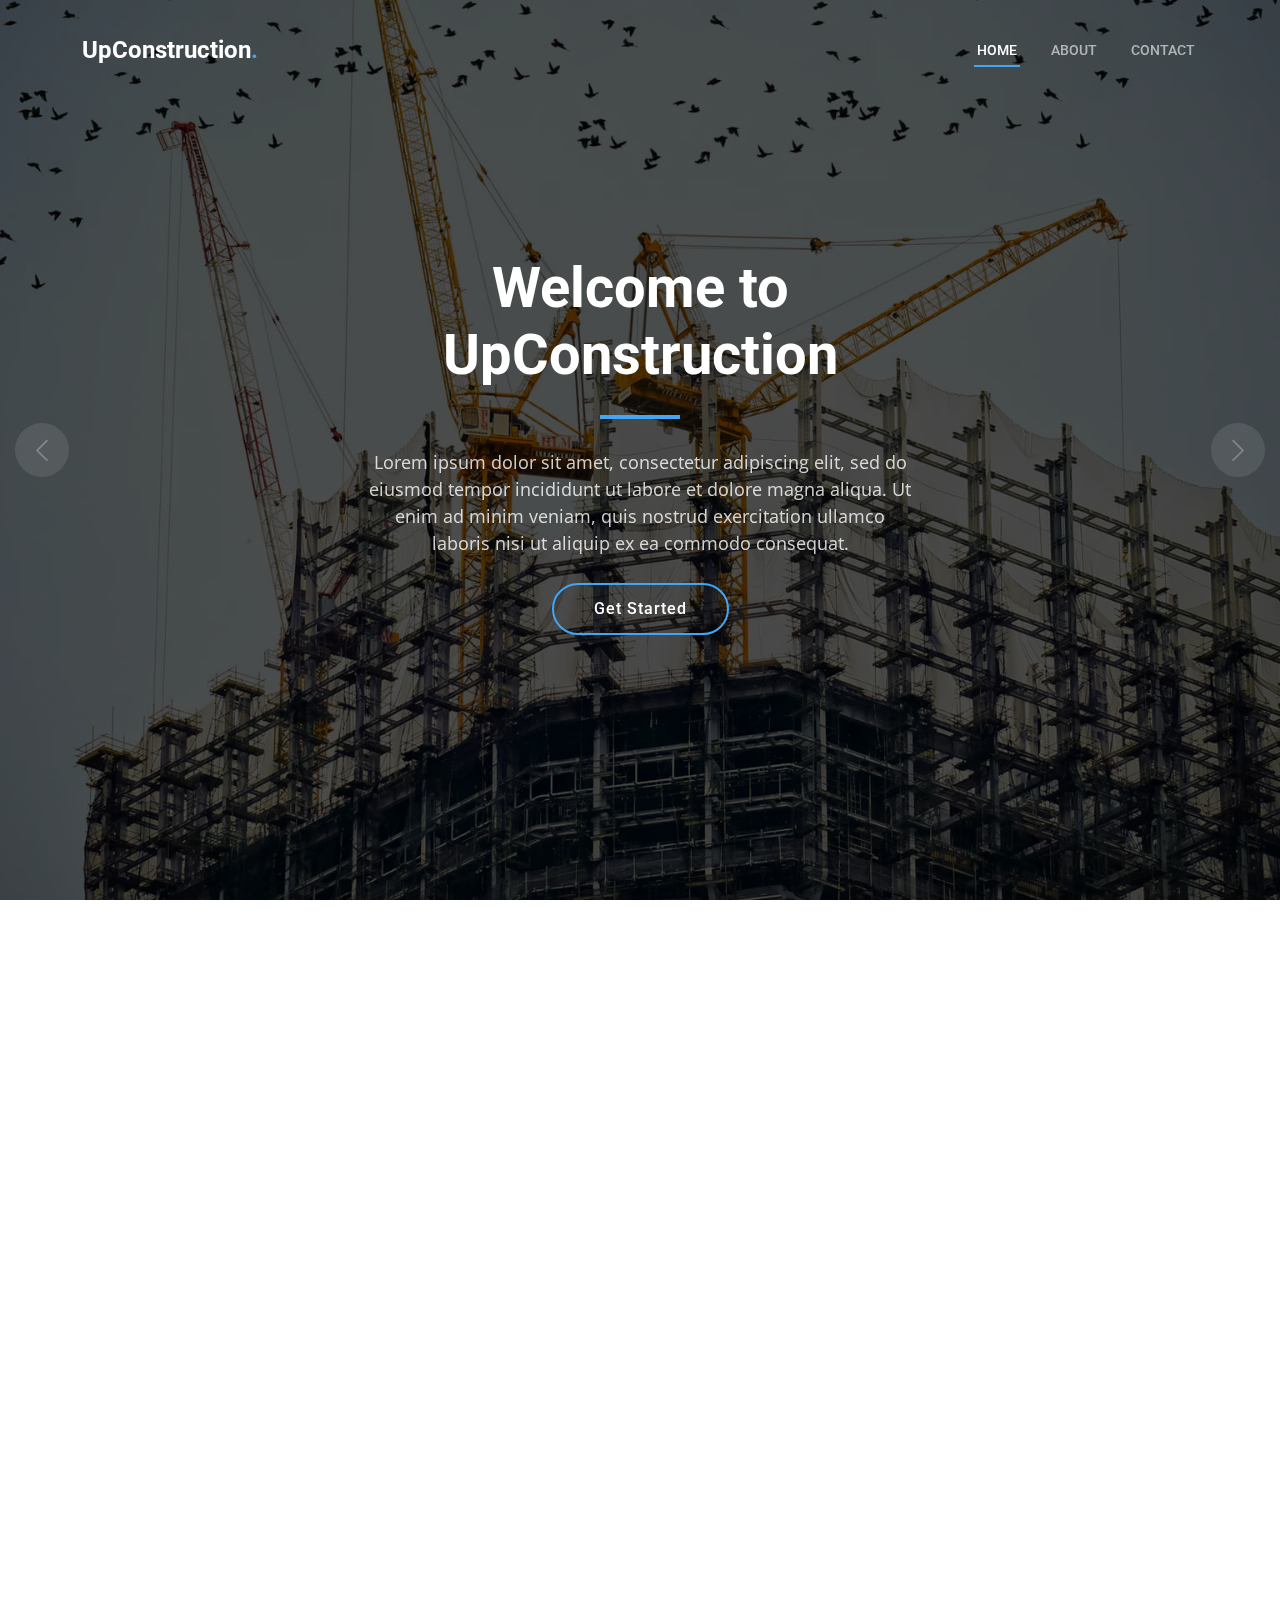
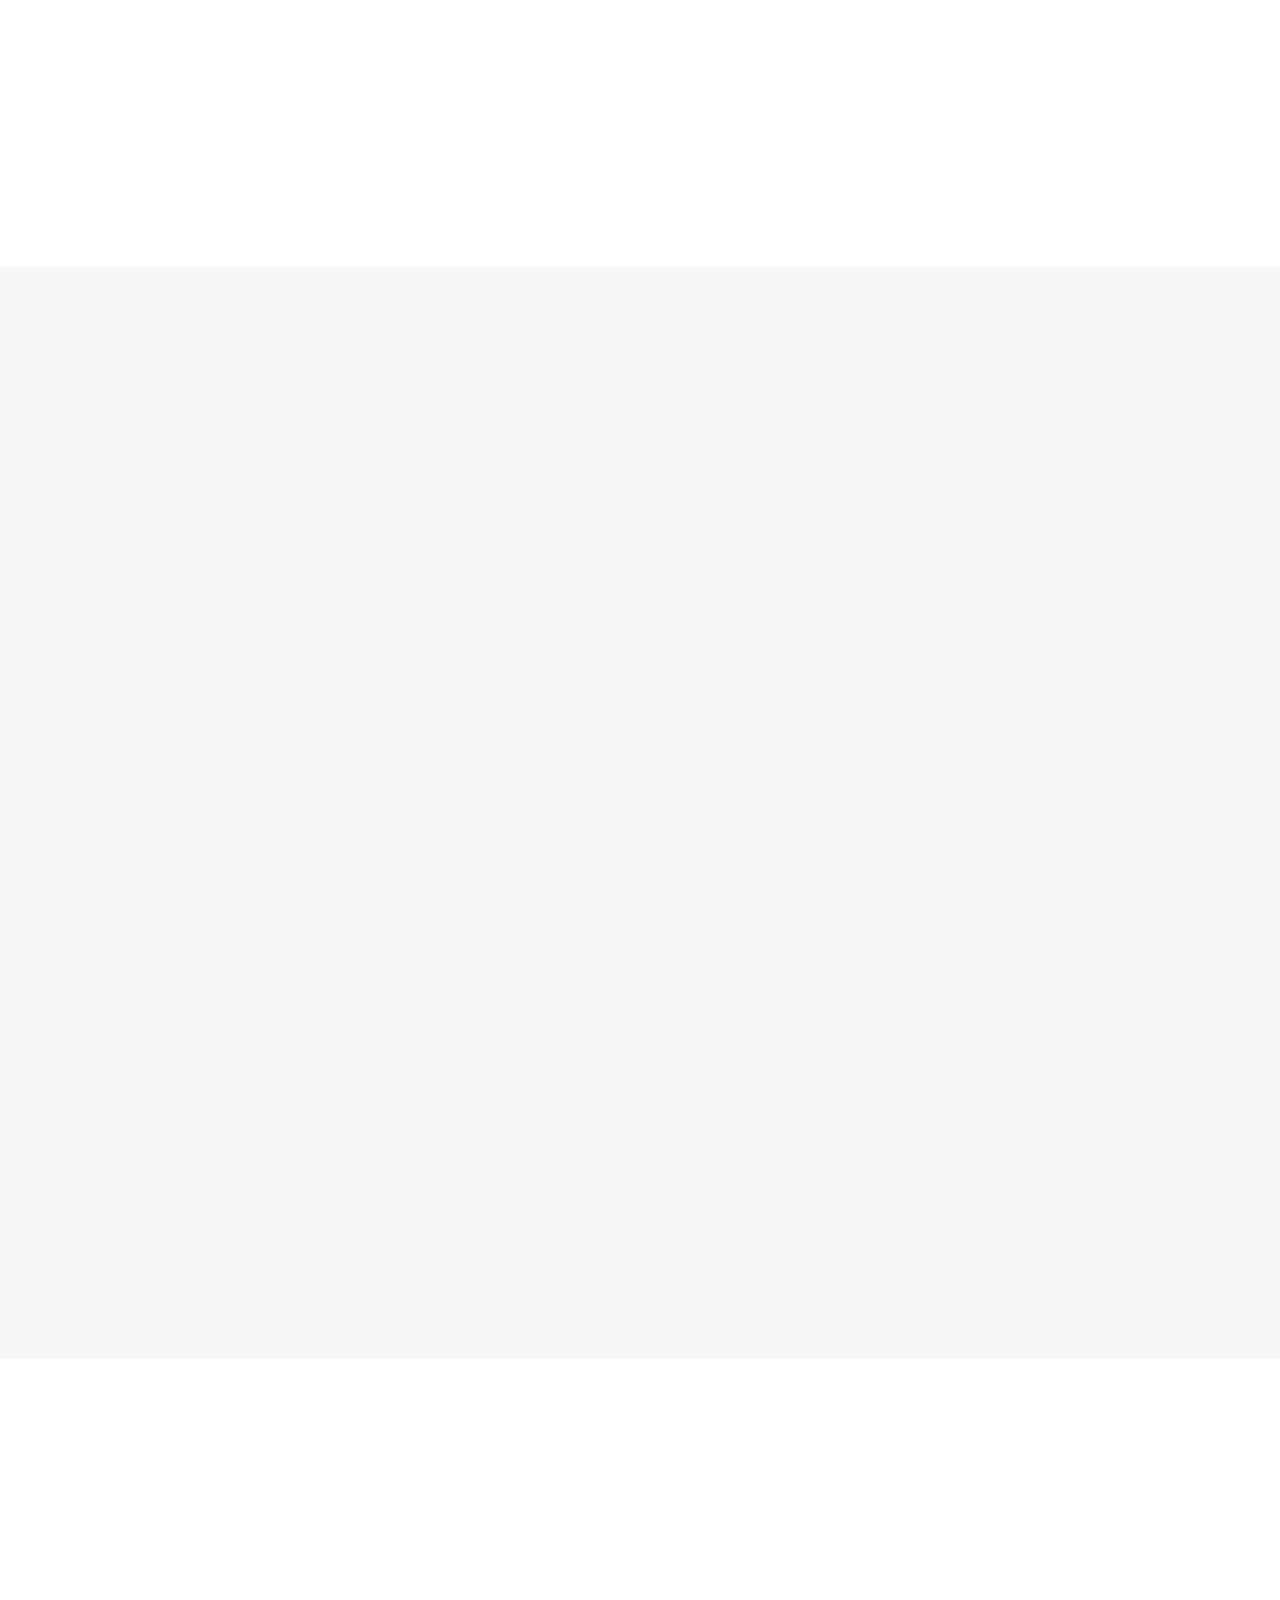
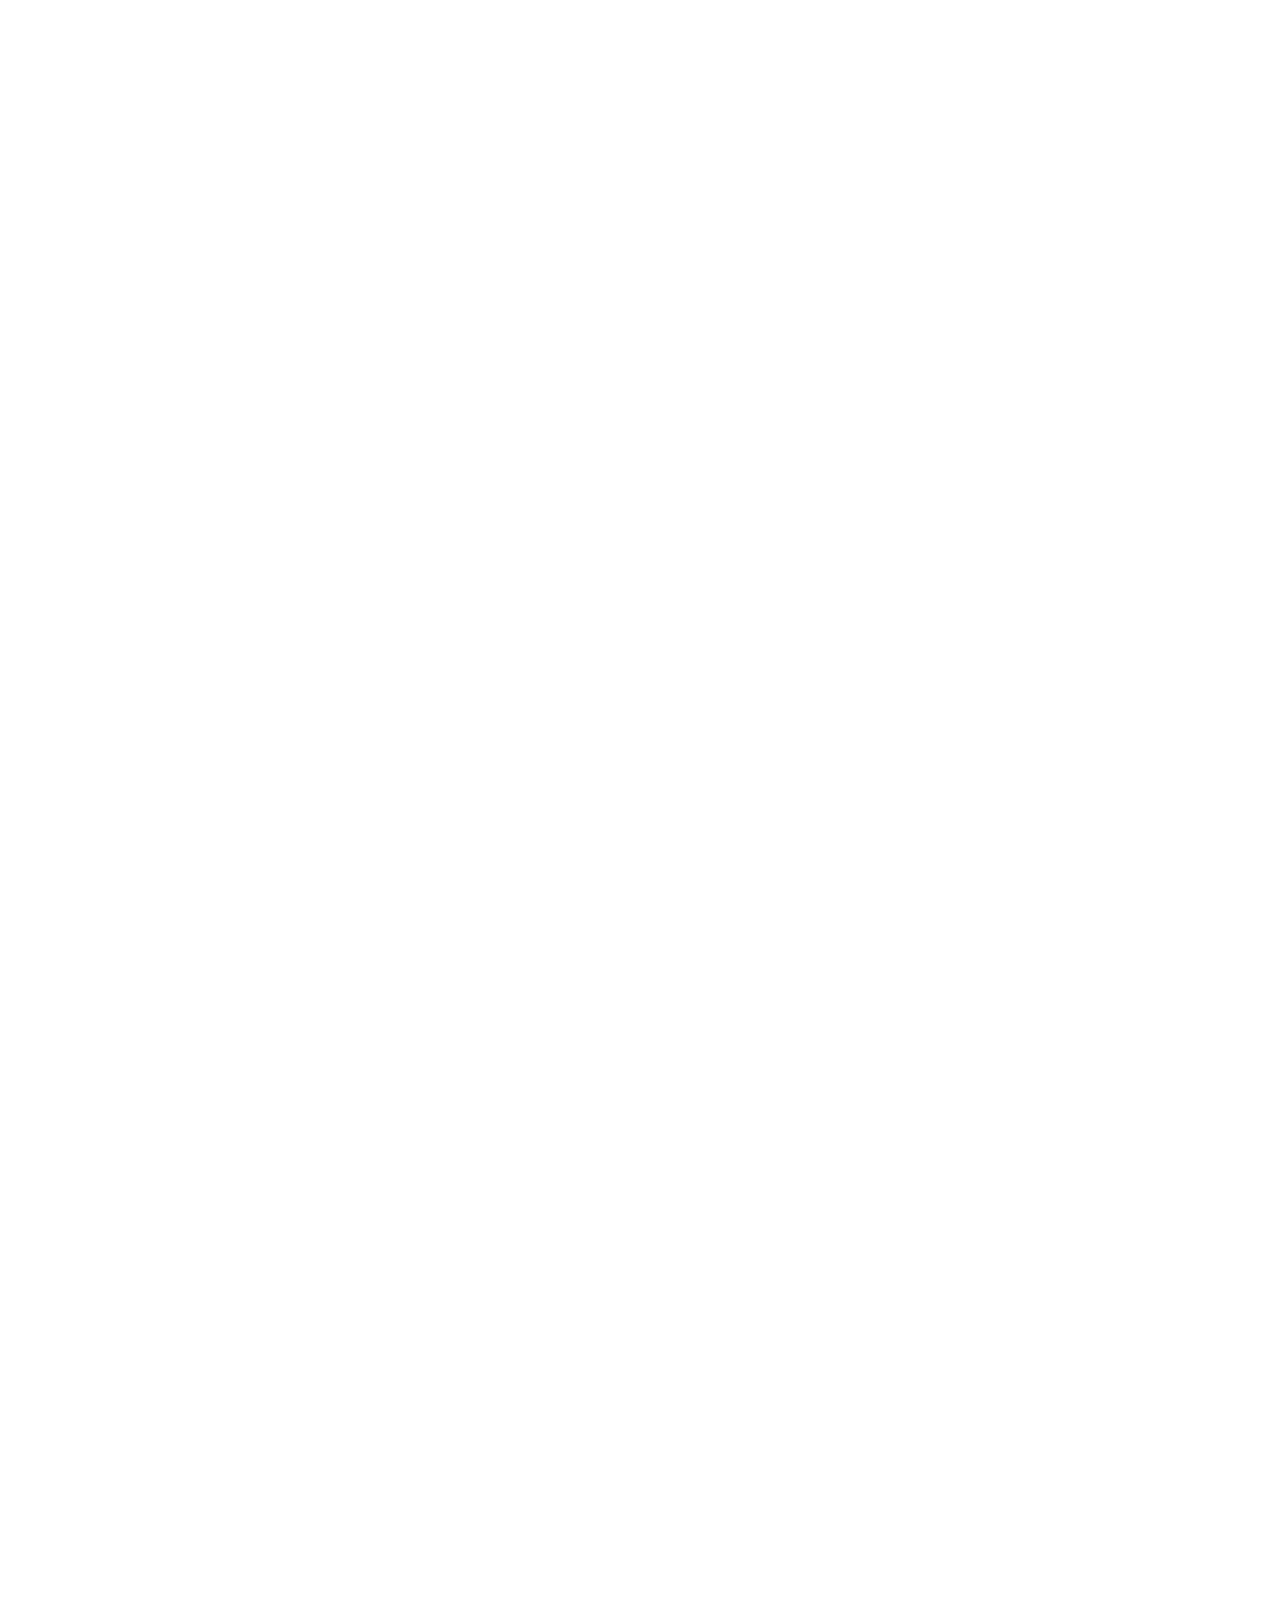
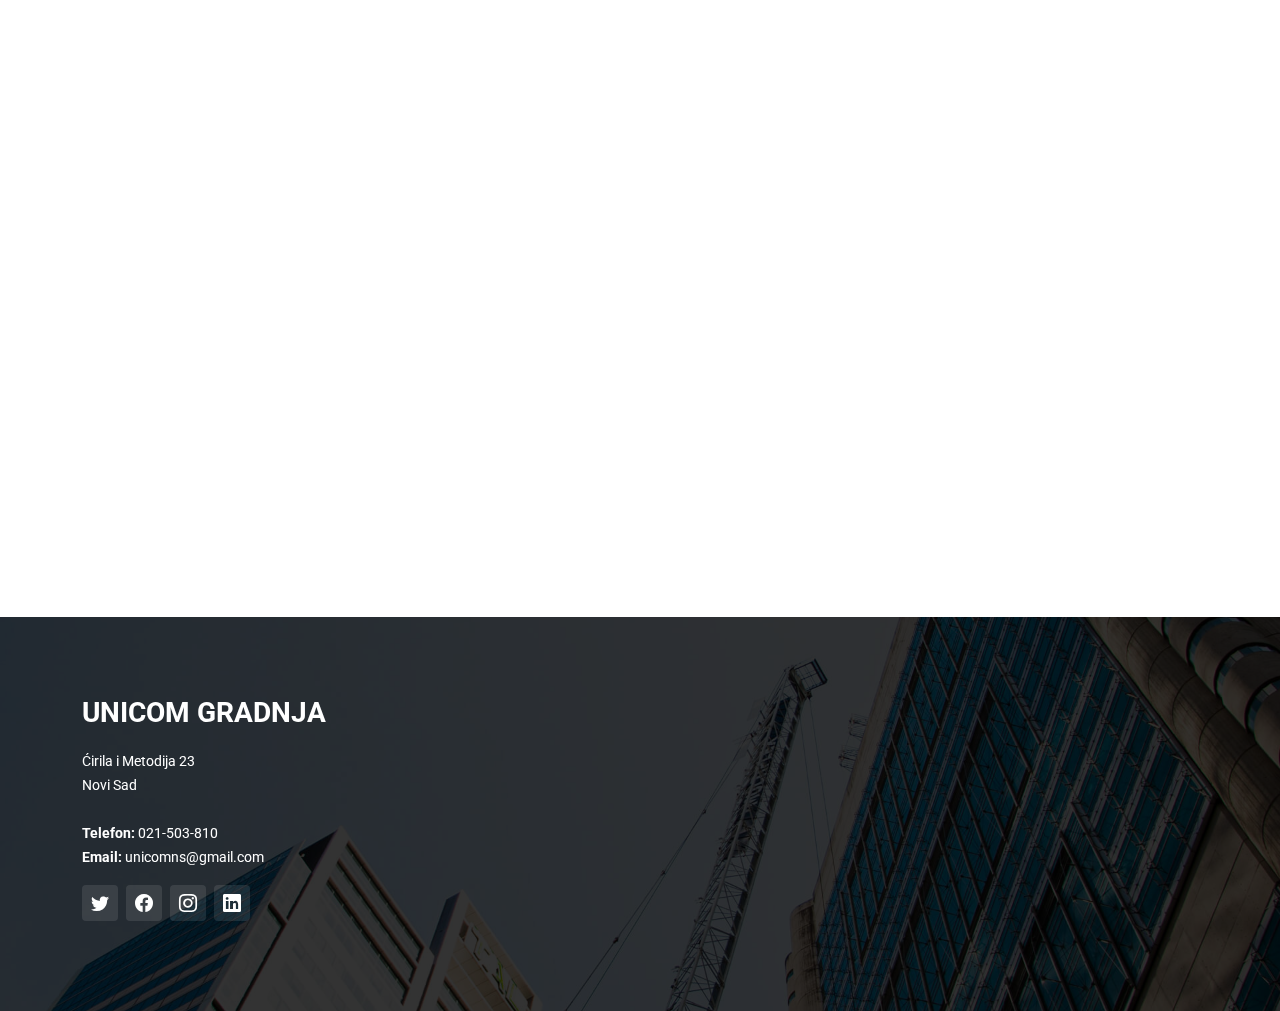
<file: index.html>
<!DOCTYPE html>
<html lang="en">
  <head>
    <meta charset="utf-8" />
    <meta content="width=device-width, initial-scale=1.0" name="viewport" />

    <title>UpConstruction Bootstrap Template - Index</title>
    <meta content="" name="description" />
    <meta content="" name="keywords" />

    <!-- Favicons -->
    <link href="assets/img/favicon.png" rel="icon" />
    <link href="assets/img/apple-touch-icon.png" rel="apple-touch-icon" />

    <!-- Google Fonts -->
    <link rel="preconnect" href="https://fonts.googleapis.com" />
    <link rel="preconnect" href="https://fonts.gstatic.com" crossorigin />
    <link
      href="https://fonts.googleapis.com/css2?family=Open+Sans:ital,wght@0,300;0,400;0,500;0,600;0,700;1,300;1,400;1,600;1,700&family=Roboto:ital,wght@0,300;0,400;0,500;0,600;0,700;1,300;1,400;1,500;1,600;1,700&family=Work+Sans:ital,wght@0,300;0,400;0,500;0,600;0,700;1,300;1,400;1,500;1,600;1,700&display=swap"
      rel="stylesheet"
    />

    <!-- Vendor CSS Files -->
    <link
      href="assets/vendor/bootstrap/css/bootstrap.min.css"
      rel="stylesheet"
    />
    <link
      href="assets/vendor/bootstrap-icons/bootstrap-icons.css"
      rel="stylesheet"
    />
    <link
      href="assets/vendor/fontawesome-free/css/all.min.css"
      rel="stylesheet"
    />
    <link href="assets/vendor/aos/aos.css" rel="stylesheet" />
    <link
      href="assets/vendor/glightbox/css/glightbox.min.css"
      rel="stylesheet"
    />
    <link href="assets/vendor/swiper/swiper-bundle.min.css" rel="stylesheet" />

    <!-- Template Main CSS File -->
    <link href="assets/css/main.css" rel="stylesheet" />
  </head>

  <body>
    <!-- ======= Header ======= -->
    <header id="header" class="header d-flex align-items-center">
      <div
        class="container-fluid container-xl d-flex align-items-center justify-content-between"
      >
        <a href="index.html" class="logo d-flex align-items-center">
          <!-- Uncomment the line below if you also wish to use an image logo -->
          <!-- <img src="assets/img/logo.png" alt=""> -->
          <h1>UpConstruction<span>.</span></h1>
        </a>

        <i class="mobile-nav-toggle mobile-nav-show bi bi-list"></i>
        <i class="mobile-nav-toggle mobile-nav-hide d-none bi bi-x"></i>
        <nav id="navbar" class="navbar">
          <ul>
            <li><a href="index.html" class="active">Home</a></li>
            <li><a href="about.html">About</a></li>
            <li><a href="contact.html">Contact</a></li>
          </ul>
        </nav>
        <!-- .navbar -->
      </div>
    </header>
    <!-- End Header -->

    <!-- ======= Hero Section ======= -->
    <section id="hero" class="hero">
      <div class="info d-flex align-items-center">
        <div class="container">
          <div class="row justify-content-center">
            <div class="col-lg-6 text-center">
              <h2 data-aos="fade-down">
                Welcome to <span>UpConstruction</span>
              </h2>
              <p data-aos="fade-up">
                Lorem ipsum dolor sit amet, consectetur adipiscing elit, sed do
                eiusmod tempor incididunt ut labore et dolore magna aliqua. Ut
                enim ad minim veniam, quis nostrud exercitation ullamco laboris
                nisi ut aliquip ex ea commodo consequat.
              </p>
              <a
                data-aos="fade-up"
                data-aos-delay="200"
                href="#get-started"
                class="btn-get-started"
                >Get Started</a
              >
            </div>
          </div>
        </div>
      </div>

      <div
        id="hero-carousel"
        class="carousel slide"
        data-bs-ride="carousel"
        data-bs-interval="5000"
      >
        <div
          class="carousel-item active"
          style="
            background-image: url(assets/img/hero-carousel/hero-carousel-1.jpg);
          "
        ></div>
        <div
          class="carousel-item"
          style="
            background-image: url(assets/img/hero-carousel/hero-carousel-2.jpg);
          "
        ></div>
        <div
          class="carousel-item"
          style="
            background-image: url(assets/img/hero-carousel/hero-carousel-3.jpg);
          "
        ></div>
        <div
          class="carousel-item"
          style="
            background-image: url(assets/img/hero-carousel/hero-carousel-4.jpg);
          "
        ></div>
        <div
          class="carousel-item"
          style="
            background-image: url(assets/img/hero-carousel/hero-carousel-5.jpg);
          "
        ></div>

        <a
          class="carousel-control-prev"
          href="#hero-carousel"
          role="button"
          data-bs-slide="prev"
        >
          <span
            class="carousel-control-prev-icon bi bi-chevron-left"
            aria-hidden="true"
          ></span>
        </a>

        <a
          class="carousel-control-next"
          href="#hero-carousel"
          role="button"
          data-bs-slide="next"
        >
          <span
            class="carousel-control-next-icon bi bi-chevron-right"
            aria-hidden="true"
          ></span>
        </a>
      </div>
    </section>
    <!-- End Hero Section -->

    <main id="main">
      <!-- ======= Constructions Section ======= -->
      <section id="constructions" class="constructions">
        <div class="container" data-aos="fade-up">
          <div class="section-header">
            <h2>Constructions</h2>
            <p>
              Nulla dolorum nulla nesciunt rerum facere sed ut inventore quam
              porro nihil id ratione ea sunt quis dolorem dolore earum
            </p>
          </div>

          <div class="row gy-4">
            <div class="col-lg-6" data-aos="fade-up" data-aos-delay="100">
              <div class="card-item">
                <div class="row">
                  <div class="col-xl-5">
                    <div
                      class="card-bg"
                      style="
                        background-image: url(assets/img/constructions-1.jpg);
                      "
                    ></div>
                  </div>
                  <div class="col-xl-7 d-flex align-items-center">
                    <div class="card-body">
                      <h4 class="card-title">Eligendi omnis sunt veritatis.</h4>
                      <p>
                        Fuga in dolorum et iste et culpa. Commodi possimus
                        nesciunt modi voluptatem placeat deleniti adipisci. Cum
                        delectus doloribus non veritatis. Officia temporibus
                        illo magnam. Dolor eos et.
                      </p>
                    </div>
                  </div>
                </div>
              </div>
            </div>
            <!-- End Card Item -->

            <div class="col-lg-6" data-aos="fade-up" data-aos-delay="200">
              <div class="card-item">
                <div class="row">
                  <div class="col-xl-5">
                    <div
                      class="card-bg"
                      style="
                        background-image: url(assets/img/constructions-2.jpg);
                      "
                    ></div>
                  </div>
                  <div class="col-xl-7 d-flex align-items-center">
                    <div class="card-body">
                      <h4 class="card-title">
                        Possimus ut sed velit assumenda
                      </h4>
                      <p>
                        Sunt deserunt maiores voluptatem autem est rerum
                        perferendis rerum blanditiis. Est laboriosam qui iste
                        numquam laboriosam voluptatem architecto. Est laudantium
                        sunt at quas aut hic. Eum dignissimos.
                      </p>
                    </div>
                  </div>
                </div>
              </div>
            </div>
            <!-- End Card Item -->

            <div class="col-lg-6" data-aos="fade-up" data-aos-delay="300">
              <div class="card-item">
                <div class="row">
                  <div class="col-xl-5">
                    <div
                      class="card-bg"
                      style="
                        background-image: url(assets/img/constructions-3.jpg);
                      "
                    ></div>
                  </div>
                  <div class="col-xl-7 d-flex align-items-center">
                    <div class="card-body">
                      <h4 class="card-title">
                        Error beatae dolor inventore aut
                      </h4>
                      <p>
                        Dicta porro nobis. Velit cum in. Nesciunt dignissimos
                        enim molestiae facilis numquam quae quaerat ipsam omnis.
                        Neque debitis ipsum at architecto officia laboriosam
                        odit. Ut sunt temporibus nulla culpa.
                      </p>
                    </div>
                  </div>
                </div>
              </div>
            </div>
            <!-- End Card Item -->

            <div class="col-lg-6" data-aos="fade-up" data-aos-delay="400">
              <div class="card-item">
                <div class="row">
                  <div class="col-xl-5">
                    <div
                      class="card-bg"
                      style="
                        background-image: url(assets/img/constructions-4.jpg);
                      "
                    ></div>
                  </div>
                  <div class="col-xl-7 d-flex align-items-center">
                    <div class="card-body">
                      <h4 class="card-title">
                        Expedita voluptas ut ut nesciunt
                      </h4>
                      <p>
                        Aut est quidem doloremque voluptatem magnam quis
                        excepturi vero quia. Eum eos doloremque architecto illo
                        at beatae dolore. Fugiat suscipit et sint ratione
                        dolores. Aut aliquid ea dolores libero nobis.
                      </p>
                    </div>
                  </div>
                </div>
              </div>
            </div>
            <!-- End Card Item -->
          </div>
        </div>
      </section>
      <!-- End Constructions Section -->

      <!-- ======= Services Section ======= -->
      <section id="services" class="services section-bg">
        <div class="container" data-aos="fade-up">
          <div class="section-header">
            <h2>Services</h2>
            <p>
              Voluptatem quibusdam ut ullam perferendis repellat non ut
              consequuntur est eveniet deleniti fignissimos eos quam
            </p>
          </div>

          <div class="row gy-4">
            <div
              class="col-lg-4 col-md-6"
              data-aos="fade-up"
              data-aos-delay="100"
            >
              <div class="service-item position-relative">
                <div class="icon">
                  <i class="fa-solid fa-mountain-city"></i>
                </div>
                <h3>Nesciunt Mete</h3>
                <p>
                  Provident nihil minus qui consequatur non omnis maiores. Eos
                  accusantium minus dolores iure perferendis tempore et
                  consequatur.
                </p>
                <a href="service-details.html" class="readmore stretched-link"
                  >Learn more <i class="bi bi-arrow-right"></i
                ></a>
              </div>
            </div>
            <!-- End Service Item -->

            <div
              class="col-lg-4 col-md-6"
              data-aos="fade-up"
              data-aos-delay="200"
            >
              <div class="service-item position-relative">
                <div class="icon">
                  <i class="fa-solid fa-arrow-up-from-ground-water"></i>
                </div>
                <h3>Eosle Commodi</h3>
                <p>
                  Ut autem aut autem non a. Sint sint sit facilis nam iusto
                  sint. Libero corrupti neque eum hic non ut nesciunt dolorem.
                </p>
                <a href="service-details.html" class="readmore stretched-link"
                  >Learn more <i class="bi bi-arrow-right"></i
                ></a>
              </div>
            </div>
            <!-- End Service Item -->

            <div
              class="col-lg-4 col-md-6"
              data-aos="fade-up"
              data-aos-delay="300"
            >
              <div class="service-item position-relative">
                <div class="icon">
                  <i class="fa-solid fa-compass-drafting"></i>
                </div>
                <h3>Ledo Markt</h3>
                <p>
                  Ut excepturi voluptatem nisi sed. Quidem fuga consequatur.
                  Minus ea aut. Vel qui id voluptas adipisci eos earum corrupti.
                </p>
                <a href="service-details.html" class="readmore stretched-link"
                  >Learn more <i class="bi bi-arrow-right"></i
                ></a>
              </div>
            </div>
            <!-- End Service Item -->

            <div
              class="col-lg-4 col-md-6"
              data-aos="fade-up"
              data-aos-delay="400"
            >
              <div class="service-item position-relative">
                <div class="icon">
                  <i class="fa-solid fa-trowel-bricks"></i>
                </div>
                <h3>Asperiores Commodit</h3>
                <p>
                  Non et temporibus minus omnis sed dolor esse consequatur.
                  Cupiditate sed error ea fuga sit provident adipisci neque.
                </p>
                <a href="service-details.html" class="readmore stretched-link"
                  >Learn more <i class="bi bi-arrow-right"></i
                ></a>
              </div>
            </div>
            <!-- End Service Item -->

            <div
              class="col-lg-4 col-md-6"
              data-aos="fade-up"
              data-aos-delay="500"
            >
              <div class="service-item position-relative">
                <div class="icon">
                  <i class="fa-solid fa-helmet-safety"></i>
                </div>
                <h3>Velit Doloremque</h3>
                <p>
                  Cumque et suscipit saepe. Est maiores autem enim facilis ut
                  aut ipsam corporis aut. Sed animi at autem alias eius labore.
                </p>
                <a href="service-details.html" class="readmore stretched-link"
                  >Learn more <i class="bi bi-arrow-right"></i
                ></a>
              </div>
            </div>
            <!-- End Service Item -->

            <div
              class="col-lg-4 col-md-6"
              data-aos="fade-up"
              data-aos-delay="600"
            >
              <div class="service-item position-relative">
                <div class="icon">
                  <i class="fa-solid fa-arrow-up-from-ground-water"></i>
                </div>
                <h3>Dolori Architecto</h3>
                <p>
                  Hic molestias ea quibusdam eos. Fugiat enim doloremque aut
                  neque non et debitis iure. Corrupti recusandae ducimus enim.
                </p>
                <a href="service-details.html" class="readmore stretched-link"
                  >Learn more <i class="bi bi-arrow-right"></i
                ></a>
              </div>
            </div>
            <!-- End Service Item -->
          </div>
        </div>
      </section>
      <!-- End Services Section -->

      <!-- ======= Alt Services Section ======= -->
      <section id="alt-services" class="alt-services">
        <div class="container" data-aos="fade-up">
          <div class="row justify-content-around gy-4">
            <div
              class="col-lg-6 img-bg"
              style="background-image: url(assets/img/alt-services.jpg)"
              data-aos="zoom-in"
              data-aos-delay="100"
            ></div>

            <div class="col-lg-5 d-flex flex-column justify-content-center">
              <h3>Enim quis est voluptatibus aliquid consequatur fugiat</h3>
              <p>
                Esse voluptas cumque vel exercitationem. Reiciendis est hic
                accusamus. Non ipsam et sed minima temporibus laudantium. Soluta
                voluptate sed facere corporis dolores excepturi
              </p>

              <div
                class="icon-box d-flex position-relative"
                data-aos="fade-up"
                data-aos-delay="100"
              >
                <i class="bi bi-easel flex-shrink-0"></i>
                <div>
                  <h4><a href="" class="stretched-link">Lorem Ipsum</a></h4>
                  <p>
                    Voluptatum deleniti atque corrupti quos dolores et quas
                    molestias excepturi sint occaecati cupiditate non provident
                  </p>
                </div>
              </div>
              <!-- End Icon Box -->

              <div
                class="icon-box d-flex position-relative"
                data-aos="fade-up"
                data-aos-delay="200"
              >
                <i class="bi bi-patch-check flex-shrink-0"></i>
                <div>
                  <h4><a href="" class="stretched-link">Nemo Enim</a></h4>
                  <p>
                    At vero eos et accusamus et iusto odio dignissimos ducimus
                    qui blanditiis praesentium voluptatum deleniti atque
                  </p>
                </div>
              </div>
              <!-- End Icon Box -->

              <div
                class="icon-box d-flex position-relative"
                data-aos="fade-up"
                data-aos-delay="300"
              >
                <i class="bi bi-brightness-high flex-shrink-0"></i>
                <div>
                  <h4><a href="" class="stretched-link">Dine Pad</a></h4>
                  <p>
                    Explicabo est voluptatum asperiores consequatur magnam. Et
                    veritatis odit. Sunt aut deserunt minus aut eligendi omnis
                  </p>
                </div>
              </div>
              <!-- End Icon Box -->

              <div
                class="icon-box d-flex position-relative"
                data-aos="fade-up"
                data-aos-delay="400"
              >
                <i class="bi bi-brightness-high flex-shrink-0"></i>
                <div>
                  <h4><a href="" class="stretched-link">Tride clov</a></h4>
                  <p>
                    Est voluptatem labore deleniti quis a delectus et. Saepe
                    dolorem libero sit non aspernatur odit amet. Et eligendi
                  </p>
                </div>
              </div>
              <!-- End Icon Box -->
            </div>
          </div>
        </div>
      </section>
      <!-- End Alt Services Section -->

      <!-- ======= Our Projects Section ======= -->
      <section id="projects" class="projects">
        <div class="container" data-aos="fade-up">
          <div class="section-header">
            <h2>Our Projects</h2>
            <p>
              Consequatur libero assumenda est voluptatem est quidem illum et
              officia imilique qui vel architecto accusamus fugit aut qui
              distinctio
            </p>
          </div>

          <div
            class="portfolio-isotope"
            data-portfolio-filter="*"
            data-portfolio-layout="masonry"
            data-portfolio-sort="original-order"
          >
            <div
              class="row gy-4 portfolio-container"
              data-aos="fade-up"
              data-aos-delay="200"
            >
              <div class="col-lg-4 col-md-6 portfolio-item filter-remodeling">
                <div class="portfolio-content h-100">
                  <img
                    src="assets/img/projects/remodeling-1.jpg"
                    class="img-fluid"
                    alt=""
                  />
                  <div class="portfolio-info">
                    <h4>Remodeling 1</h4>
                    <p>Lorem ipsum, dolor sit amet consectetur</p>
                    <a
                      href="assets/img/projects/remodeling-1.jpg"
                      title="Remodeling 1"
                      data-gallery="portfolio-gallery-remodeling"
                      class="glightbox preview-link"
                      ><i class="bi bi-zoom-in"></i
                    ></a>
                    <a
                      href="project-details.html"
                      title="More Details"
                      class="details-link"
                      ><i class="bi bi-link-45deg"></i
                    ></a>
                  </div>
                </div>
              </div>
              <!-- End Projects Item -->

              <div class="col-lg-4 col-md-6 portfolio-item filter-construction">
                <div class="portfolio-content h-100">
                  <img
                    src="assets/img/projects/construction-1.jpg"
                    class="img-fluid"
                    alt=""
                  />
                  <div class="portfolio-info">
                    <h4>Construction 1</h4>
                    <p>Lorem ipsum, dolor sit amet consectetur</p>
                    <a
                      href="assets/img/projects/construction-1.jpg"
                      title="Construction 1"
                      data-gallery="portfolio-gallery-construction"
                      class="glightbox preview-link"
                      ><i class="bi bi-zoom-in"></i
                    ></a>
                    <a
                      href="project-details.html"
                      title="More Details"
                      class="details-link"
                      ><i class="bi bi-link-45deg"></i
                    ></a>
                  </div>
                </div>
              </div>
              <!-- End Projects Item -->

              <div class="col-lg-4 col-md-6 portfolio-item filter-repairs">
                <div class="portfolio-content h-100">
                  <img
                    src="assets/img/projects/repairs-1.jpg"
                    class="img-fluid"
                    alt=""
                  />
                  <div class="portfolio-info">
                    <h4>Repairs 1</h4>
                    <p>Lorem ipsum, dolor sit amet consectetur</p>
                    <a
                      href="assets/img/projects/repairs-1.jpg"
                      title="Repairs 1"
                      data-gallery="portfolio-gallery-repairs"
                      class="glightbox preview-link"
                      ><i class="bi bi-zoom-in"></i
                    ></a>
                    <a
                      href="project-details.html"
                      title="More Details"
                      class="details-link"
                      ><i class="bi bi-link-45deg"></i
                    ></a>
                  </div>
                </div>
              </div>
              <!-- End Projects Item -->

              <div class="col-lg-4 col-md-6 portfolio-item filter-design">
                <div class="portfolio-content h-100">
                  <img
                    src="assets/img/projects/design-1.jpg"
                    class="img-fluid"
                    alt=""
                  />
                  <div class="portfolio-info">
                    <h4>Design 1</h4>
                    <p>Lorem ipsum, dolor sit amet consectetur</p>
                    <a
                      href="assets/img/projects/design-1.jpg"
                      title="Repairs 1"
                      data-gallery="portfolio-gallery-book"
                      class="glightbox preview-link"
                      ><i class="bi bi-zoom-in"></i
                    ></a>
                    <a
                      href="project-details.html"
                      title="More Details"
                      class="details-link"
                      ><i class="bi bi-link-45deg"></i
                    ></a>
                  </div>
                </div>
              </div>
              <!-- End Projects Item -->

              <div class="col-lg-4 col-md-6 portfolio-item filter-remodeling">
                <div class="portfolio-content h-100">
                  <img
                    src="assets/img/projects/remodeling-2.jpg"
                    class="img-fluid"
                    alt=""
                  />
                  <div class="portfolio-info">
                    <h4>Remodeling 2</h4>
                    <p>Lorem ipsum, dolor sit amet consectetur</p>
                    <a
                      href="assets/img/projects/remodeling-2.jpg"
                      title="Remodeling 2"
                      data-gallery="portfolio-gallery-remodeling"
                      class="glightbox preview-link"
                      ><i class="bi bi-zoom-in"></i
                    ></a>
                    <a
                      href="project-details.html"
                      title="More Details"
                      class="details-link"
                      ><i class="bi bi-link-45deg"></i
                    ></a>
                  </div>
                </div>
              </div>
              <!-- End Projects Item -->

              <div class="col-lg-4 col-md-6 portfolio-item filter-construction">
                <div class="portfolio-content h-100">
                  <img
                    src="assets/img/projects/construction-2.jpg"
                    class="img-fluid"
                    alt=""
                  />
                  <div class="portfolio-info">
                    <h4>Construction 2</h4>
                    <p>Lorem ipsum, dolor sit amet consectetur</p>
                    <a
                      href="assets/img/projects/construction-2.jpg"
                      title="Construction 2"
                      data-gallery="portfolio-gallery-construction"
                      class="glightbox preview-link"
                      ><i class="bi bi-zoom-in"></i
                    ></a>
                    <a
                      href="project-details.html"
                      title="More Details"
                      class="details-link"
                      ><i class="bi bi-link-45deg"></i
                    ></a>
                  </div>
                </div>
              </div>
              <!-- End Projects Item -->

              <div class="col-lg-4 col-md-6 portfolio-item filter-repairs">
                <div class="portfolio-content h-100">
                  <img
                    src="assets/img/projects/repairs-2.jpg"
                    class="img-fluid"
                    alt=""
                  />
                  <div class="portfolio-info">
                    <h4>Repairs 2</h4>
                    <p>Lorem ipsum, dolor sit amet consectetur</p>
                    <a
                      href="assets/img/projects/repairs-2.jpg"
                      title="Repairs 2"
                      data-gallery="portfolio-gallery-repairs"
                      class="glightbox preview-link"
                      ><i class="bi bi-zoom-in"></i
                    ></a>
                    <a
                      href="project-details.html"
                      title="More Details"
                      class="details-link"
                      ><i class="bi bi-link-45deg"></i
                    ></a>
                  </div>
                </div>
              </div>
              <!-- End Projects Item -->

              <div class="col-lg-4 col-md-6 portfolio-item filter-design">
                <div class="portfolio-content h-100">
                  <img
                    src="assets/img/projects/design-2.jpg"
                    class="img-fluid"
                    alt=""
                  />
                  <div class="portfolio-info">
                    <h4>Design 2</h4>
                    <p>Lorem ipsum, dolor sit amet consectetur</p>
                    <a
                      href="assets/img/projects/design-2.jpg"
                      title="Repairs 2"
                      data-gallery="portfolio-gallery-book"
                      class="glightbox preview-link"
                      ><i class="bi bi-zoom-in"></i
                    ></a>
                    <a
                      href="project-details.html"
                      title="More Details"
                      class="details-link"
                      ><i class="bi bi-link-45deg"></i
                    ></a>
                  </div>
                </div>
              </div>
              <!-- End Projects Item -->

              <div class="col-lg-4 col-md-6 portfolio-item filter-remodeling">
                <div class="portfolio-content h-100">
                  <img
                    src="assets/img/projects/remodeling-3.jpg"
                    class="img-fluid"
                    alt=""
                  />
                  <div class="portfolio-info">
                    <h4>Remodeling 3</h4>
                    <p>Lorem ipsum, dolor sit amet consectetur</p>
                    <a
                      href="assets/img/projects/remodeling-3.jpg"
                      title="Remodeling 3"
                      data-gallery="portfolio-gallery-remodeling"
                      class="glightbox preview-link"
                      ><i class="bi bi-zoom-in"></i
                    ></a>
                    <a
                      href="project-details.html"
                      title="More Details"
                      class="details-link"
                      ><i class="bi bi-link-45deg"></i
                    ></a>
                  </div>
                </div>
              </div>
              <!-- End Projects Item -->

              <div class="col-lg-4 col-md-6 portfolio-item filter-construction">
                <div class="portfolio-content h-100">
                  <img
                    src="assets/img/projects/construction-3.jpg"
                    class="img-fluid"
                    alt=""
                  />
                  <div class="portfolio-info">
                    <h4>Construction 3</h4>
                    <p>Lorem ipsum, dolor sit amet consectetur</p>
                    <a
                      href="assets/img/projects/construction-3.jpg"
                      title="Construction 3"
                      data-gallery="portfolio-gallery-construction"
                      class="glightbox preview-link"
                      ><i class="bi bi-zoom-in"></i
                    ></a>
                    <a
                      href="project-details.html"
                      title="More Details"
                      class="details-link"
                      ><i class="bi bi-link-45deg"></i
                    ></a>
                  </div>
                </div>
              </div>
              <!-- End Projects Item -->

              <div class="col-lg-4 col-md-6 portfolio-item filter-repairs">
                <div class="portfolio-content h-100">
                  <img
                    src="assets/img/projects/repairs-3.jpg"
                    class="img-fluid"
                    alt=""
                  />
                  <div class="portfolio-info">
                    <h4>Repairs 3</h4>
                    <p>Lorem ipsum, dolor sit amet consectetur</p>
                    <a
                      href="assets/img/projects/repairs-3.jpg"
                      title="Repairs 2"
                      data-gallery="portfolio-gallery-repairs"
                      class="glightbox preview-link"
                      ><i class="bi bi-zoom-in"></i
                    ></a>
                    <a
                      href="project-details.html"
                      title="More Details"
                      class="details-link"
                      ><i class="bi bi-link-45deg"></i
                    ></a>
                  </div>
                </div>
              </div>
              <!-- End Projects Item -->

              <div class="col-lg-4 col-md-6 portfolio-item filter-design">
                <div class="portfolio-content h-100">
                  <img
                    src="assets/img/projects/design-3.jpg"
                    class="img-fluid"
                    alt=""
                  />
                  <div class="portfolio-info">
                    <h4>Design 3</h4>
                    <p>Lorem ipsum, dolor sit amet consectetur</p>
                    <a
                      href="assets/img/projects/design-3.jpg"
                      title="Repairs 3"
                      data-gallery="portfolio-gallery-book"
                      class="glightbox preview-link"
                      ><i class="bi bi-zoom-in"></i
                    ></a>
                    <a
                      href="project-details.html"
                      title="More Details"
                      class="details-link"
                      ><i class="bi bi-link-45deg"></i
                    ></a>
                  </div>
                </div>
              </div>
              <!-- End Projects Item -->
            </div>
            <!-- End Projects Container -->
          </div>
        </div>
      </section>
      <!-- End Our Projects Section -->
    </main>
    <!-- End #main -->

    <!-- ======= Footer ======= -->
    <footer id="footer" class="footer">
      <div class="footer-content position-relative">
        <div class="container">
          <div class="row">
            <div class="col-lg-4 col-md-6">
              <div class="footer-info">
                <h3>Unicom Gradnja</h3>
                <p>
                  Ćirila i Metodija 23 <br />
                  Novi Sad<br /><br />
                  <strong>Telefon:</strong> 021-503-810<br />
                  <strong>Email:</strong> unicomns@gmail.com<br />
                </p>
                <div class="social-links d-flex mt-3">
                  <a
                    href="#"
                    class="d-flex align-items-center justify-content-center"
                    ><i class="bi bi-twitter"></i
                  ></a>
                  <a
                    href="#"
                    class="d-flex align-items-center justify-content-center"
                    ><i class="bi bi-facebook"></i
                  ></a>
                  <a
                    href="#"
                    class="d-flex align-items-center justify-content-center"
                    ><i class="bi bi-instagram"></i
                  ></a>
                  <a
                    href="#"
                    class="d-flex align-items-center justify-content-center"
                    ><i class="bi bi-linkedin"></i
                  ></a>
                </div>
              </div>
            </div>
            <!-- End footer info column-->
          </div>
        </div>
      </div>
    </footer>
    <!-- End Footer -->

    <a
      href="#"
      class="scroll-top d-flex align-items-center justify-content-center"
      ><i class="bi bi-arrow-up-short"></i
    ></a>

    <div id="preloader"></div>

    <!-- Vendor JS Files -->
    <script src="assets/vendor/bootstrap/js/bootstrap.bundle.min.js"></script>
    <script src="assets/vendor/aos/aos.js"></script>
    <script src="assets/vendor/glightbox/js/glightbox.min.js"></script>
    <script src="assets/vendor/isotope-layout/isotope.pkgd.min.js"></script>
    <script src="assets/vendor/swiper/swiper-bundle.min.js"></script>
    <script src="assets/vendor/purecounter/purecounter_vanilla.js"></script>
    <script src="assets/vendor/php-email-form/validate.js"></script>

    <!-- Template Main JS File -->
    <script src="assets/js/main.js"></script>
  </body>
</html>
</file>
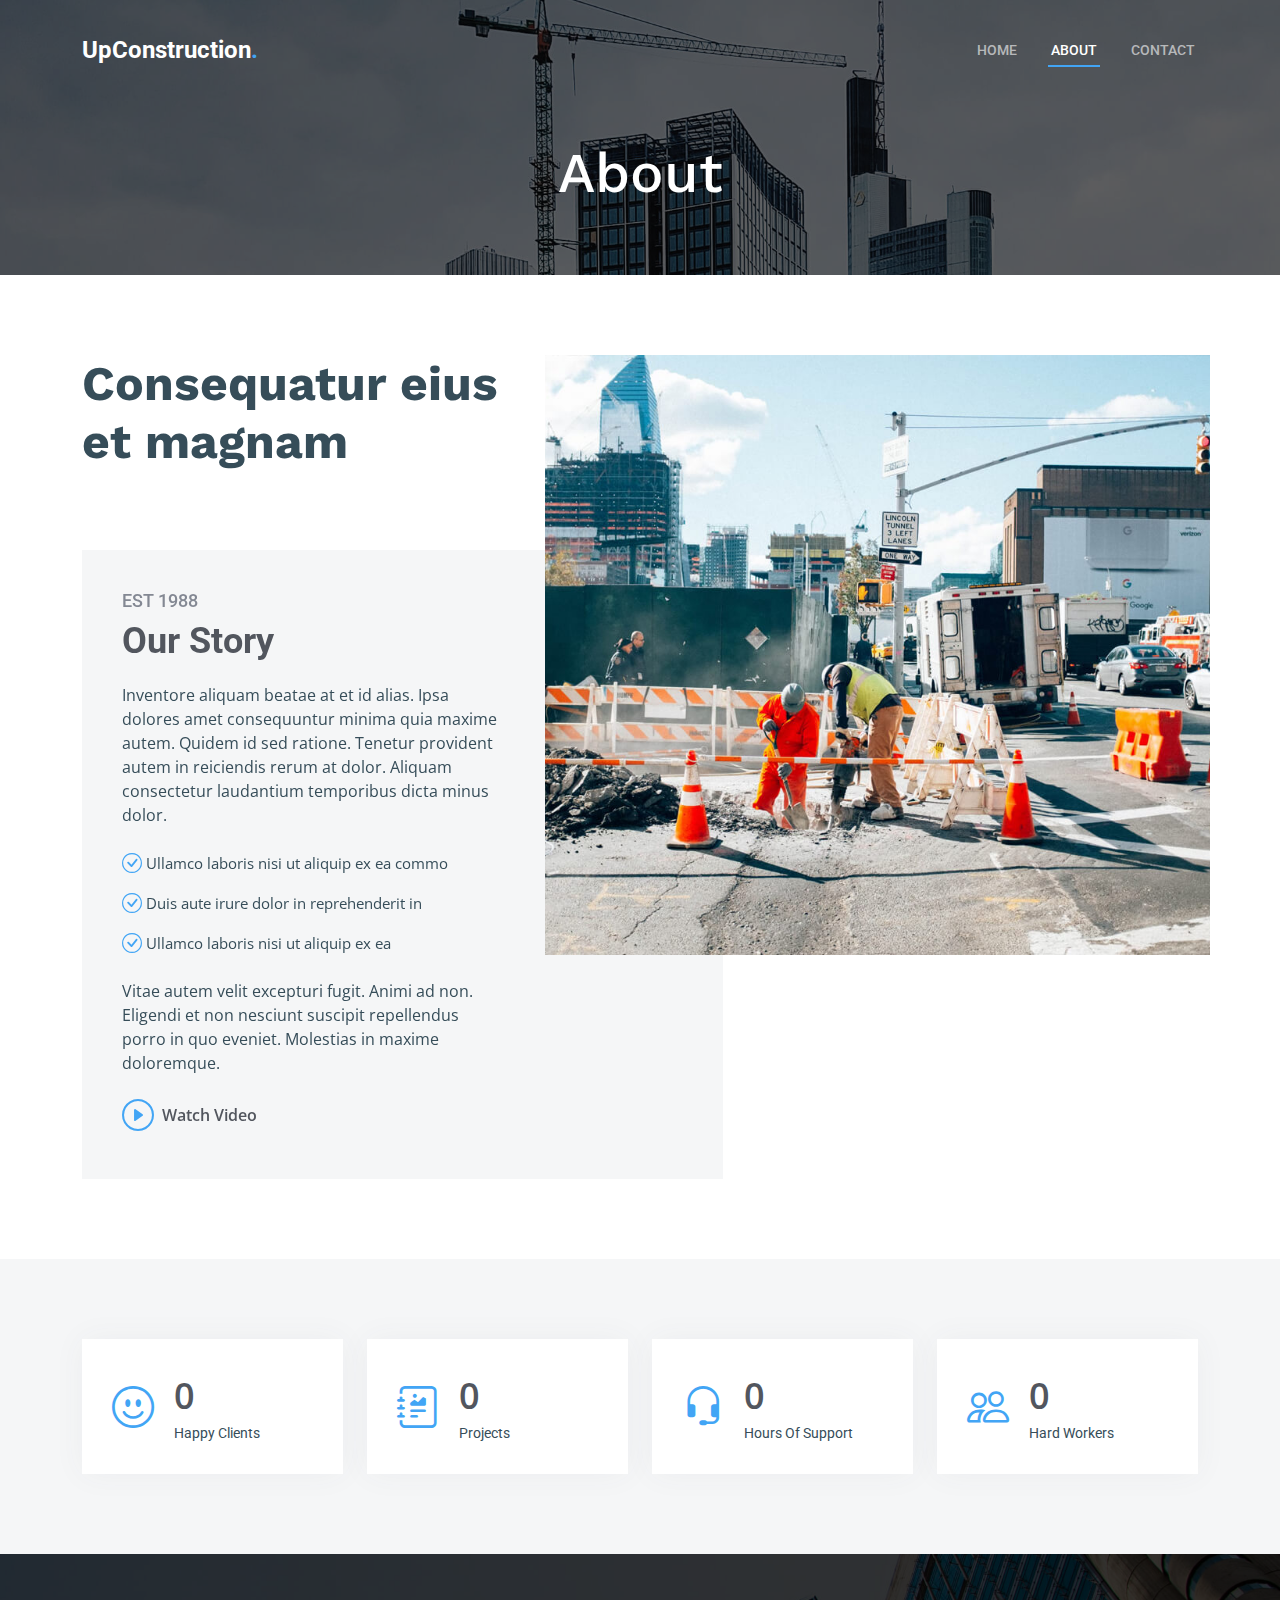
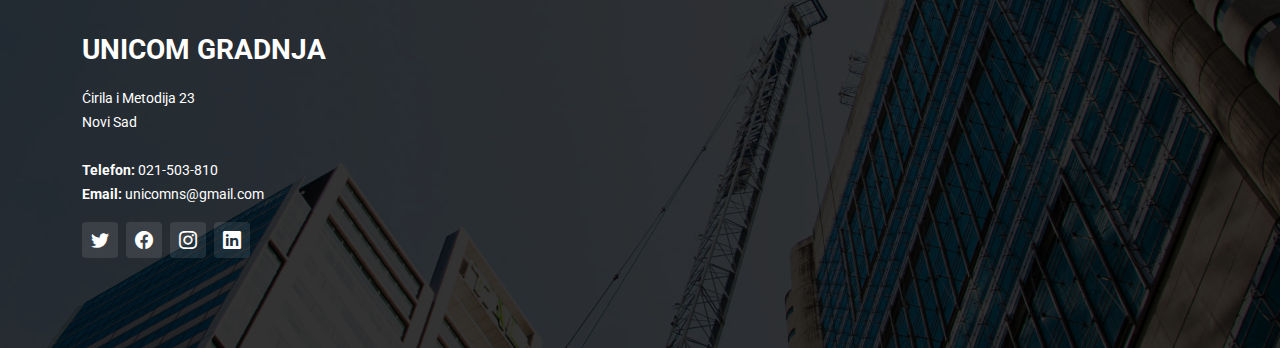
<file: about.html>
<!DOCTYPE html>
<html lang="en">
  <head>
    <meta charset="utf-8" />
    <meta content="width=device-width, initial-scale=1.0" name="viewport" />

    <title>UpConstruction Bootstrap Template - About</title>
    <meta content="" name="description" />
    <meta content="" name="keywords" />

    <!-- Favicons -->
    <link href="assets/img/favicon.png" rel="icon" />
    <link href="assets/img/apple-touch-icon.png" rel="a§pple-touch-icon" />

    <!-- Google Fonts -->
    <link rel="preconnect" href="https://fonts.googleapis.com" />
    <link rel="preconnect" href="https://fonts.gstatic.com" crossorigin />
    <link
      href="https://fonts.googleapis.com/css2?family=Open+Sans:ital,wght@0,300;0,400;0,500;0,600;0,700;1,300;1,400;1,600;1,700&family=Roboto:ital,wght@0,300;0,400;0,500;0,600;0,700;1,300;1,400;1,500;1,600;1,700&family=Work+Sans:ital,wght@0,300;0,400;0,500;0,600;0,700;1,300;1,400;1,500;1,600;1,700&display=swap"
      rel="stylesheet"
    />

    <!-- Vendor CSS Files -->
    <link
      href="assets/vendor/bootstrap/css/bootstrap.min.css"
      rel="stylesheet"
    />
    <link
      href="assets/vendor/bootstrap-icons/bootstrap-icons.css"
      rel="stylesheet"
    />
    <link
      href="assets/vendor/fontawesome-free/css/all.min.css"
      rel="stylesheet"
    />
    <link href="assets/vendor/aos/aos.css" rel="stylesheet" />
    <link
      href="assets/vendor/glightbox/css/glightbox.min.css"
      rel="stylesheet"
    />
    <link href="assets/vendor/swiper/swiper-bundle.min.css" rel="stylesheet" />

    <!-- Template Main CSS File -->
    <link href="assets/css/main.css" rel="stylesheet" />
  </head>

  <body>
    <!-- ======= Header ======= -->
    <header id="header" class="header d-flex align-items-center">
      <div
        class="container-fluid container-xl d-flex align-items-center justify-content-between"
      >
        <a href="index.html" class="logo d-flex align-items-center">
          <!-- Uncomment the line below if you also wish to use an image logo -->
          <!-- <img src="assets/img/logo.png" alt=""> -->
          <h1>UpConstruction<span>.</span></h1>
        </a>

        <i class="mobile-nav-toggle mobile-nav-show bi bi-list"></i>
        <i class="mobile-nav-toggle mobile-nav-hide d-none bi bi-x"></i>
        <nav id="navbar" class="navbar">
          <ul>
            <li><a href="index.html">Home</a></li>
            <li><a href="about.html" class="active">About</a></li>
            <li><a href="contact.html">Contact</a></li>
          </ul>
        </nav>
        <!-- .navbar -->
      </div>
    </header>
    <!-- End Header -->

    <main id="main">
      <!-- ======= Breadcrumbs ======= -->
      <div
        class="breadcrumbs d-flex align-items-center"
        style="background-image: url('assets/img/breadcrumbs-bg.jpg')"
      >
        <div
          class="container position-relative d-flex flex-column align-items-center"
          data-aos="fade"
        >
          <h2>About</h2>
        </div>
      </div>
      <!-- End Breadcrumbs -->

      <!-- ======= About Section ======= -->
      <section id="about" class="about">
        <div class="container" data-aos="fade-up">
          <div class="row position-relative">
            <div
              class="col-lg-7 about-img"
              style="background-image: url(assets/img/about.jpg)"
            ></div>

            <div class="col-lg-7">
              <h2>Consequatur eius et magnam</h2>
              <div class="our-story">
                <h4>Est 1988</h4>
                <h3>Our Story</h3>
                <p>
                  Inventore aliquam beatae at et id alias. Ipsa dolores amet
                  consequuntur minima quia maxime autem. Quidem id sed ratione.
                  Tenetur provident autem in reiciendis rerum at dolor. Aliquam
                  consectetur laudantium temporibus dicta minus dolor.
                </p>
                <ul>
                  <li>
                    <i class="bi bi-check-circle"></i>
                    <span>Ullamco laboris nisi ut aliquip ex ea commo</span>
                  </li>
                  <li>
                    <i class="bi bi-check-circle"></i>
                    <span>Duis aute irure dolor in reprehenderit in</span>
                  </li>
                  <li>
                    <i class="bi bi-check-circle"></i>
                    <span>Ullamco laboris nisi ut aliquip ex ea</span>
                  </li>
                </ul>
                <p>
                  Vitae autem velit excepturi fugit. Animi ad non. Eligendi et
                  non nesciunt suscipit repellendus porro in quo eveniet.
                  Molestias in maxime doloremque.
                </p>

                <div
                  class="watch-video d-flex align-items-center position-relative"
                >
                  <i class="bi bi-play-circle"></i>
                  <a
                    href="https://www.youtube.com/watch?v=LXb3EKWsInQ"
                    class="glightbox stretched-link"
                    >Watch Video</a
                  >
                </div>
              </div>
            </div>
          </div>
        </div>
      </section>
      <!-- End About Section -->

      <!-- ======= Stats Counter Section ======= -->
      <section id="stats-counter" class="stats-counter section-bg">
        <div class="container">
          <div class="row gy-4">
            <div class="col-lg-3 col-md-6">
              <div class="stats-item d-flex align-items-center w-100 h-100">
                <i class="bi bi-emoji-smile color-blue flex-shrink-0"></i>
                <div>
                  <span
                    data-purecounter-start="0"
                    data-purecounter-end="232"
                    data-purecounter-duration="1"
                    class="purecounter"
                  ></span>
                  <p>Happy Clients</p>
                </div>
              </div>
            </div>
            <!-- End Stats Item -->

            <div class="col-lg-3 col-md-6">
              <div class="stats-item d-flex align-items-center w-100 h-100">
                <i
                  class="bi bi-journal-richtext color-orange flex-shrink-0"
                ></i>
                <div>
                  <span
                    data-purecounter-start="0"
                    data-purecounter-end="521"
                    data-purecounter-duration="1"
                    class="purecounter"
                  ></span>
                  <p>Projects</p>
                </div>
              </div>
            </div>
            <!-- End Stats Item -->

            <div class="col-lg-3 col-md-6">
              <div class="stats-item d-flex align-items-center w-100 h-100">
                <i class="bi bi-headset color-green flex-shrink-0"></i>
                <div>
                  <span
                    data-purecounter-start="0"
                    data-purecounter-end="1463"
                    data-purecounter-duration="1"
                    class="purecounter"
                  ></span>
                  <p>Hours Of Support</p>
                </div>
              </div>
            </div>
            <!-- End Stats Item -->

            <div class="col-lg-3 col-md-6">
              <div class="stats-item d-flex align-items-center w-100 h-100">
                <i class="bi bi-people color-pink flex-shrink-0"></i>
                <div>
                  <span
                    data-purecounter-start="0"
                    data-purecounter-end="15"
                    data-purecounter-duration="1"
                    class="purecounter"
                  ></span>
                  <p>Hard Workers</p>
                </div>
              </div>
            </div>
            <!-- End Stats Item -->
          </div>
        </div>
      </section>
      <!-- End Stats Counter Section -->
    </main>
    <!-- End #main -->

    <!-- ======= Footer ======= -->
    <footer id="footer" class="footer">
      <div class="footer-content position-relative">
        <div class="container">
          <div class="row">
            <div class="col-lg-4 col-md-6">
              <div class="footer-info">
                <h3>Unicom Gradnja</h3>
                <p>
                  Ćirila i Metodija 23 <br />
                  Novi Sad<br /><br />
                  <strong>Telefon:</strong> 021-503-810<br />
                  <strong>Email:</strong> unicomns@gmail.com<br />
                </p>
                <div class="social-links d-flex mt-3">
                  <a
                    href="#"
                    class="d-flex align-items-center justify-content-center"
                    ><i class="bi bi-twitter"></i
                  ></a>
                  <a
                    href="#"
                    class="d-flex align-items-center justify-content-center"
                    ><i class="bi bi-facebook"></i
                  ></a>
                  <a
                    href="#"
                    class="d-flex align-items-center justify-content-center"
                    ><i class="bi bi-instagram"></i
                  ></a>
                  <a
                    href="#"
                    class="d-flex align-items-center justify-content-center"
                    ><i class="bi bi-linkedin"></i
                  ></a>
                </div>
              </div>
            </div>
            <!-- End footer info column-->
          </div>
        </div>
      </div>
    </footer>
    <!-- End Footer -->

    <a
      href="#"
      class="scroll-top d-flex align-items-center justify-content-center"
      ><i class="bi bi-arrow-up-short"></i
    ></a>

    <div id="preloader"></div>

    <!-- Vendor JS Files -->
    <script src="assets/vendor/bootstrap/js/bootstrap.bundle.min.js"></script>
    <script src="assets/vendor/aos/aos.js"></script>
    <script src="assets/vendor/glightbox/js/glightbox.min.js"></script>
    <script src="assets/vendor/isotope-layout/isotope.pkgd.min.js"></script>
    <script src="assets/vendor/swiper/swiper-bundle.min.js"></script>
    <script src="assets/vendor/purecounter/purecounter_vanilla.js"></script>
    <script src="assets/vendor/php-email-form/validate.js"></script>

    <!-- Template Main JS File -->
    <script src="assets/js/main.js"></script>
  </body>
</html>
</file>
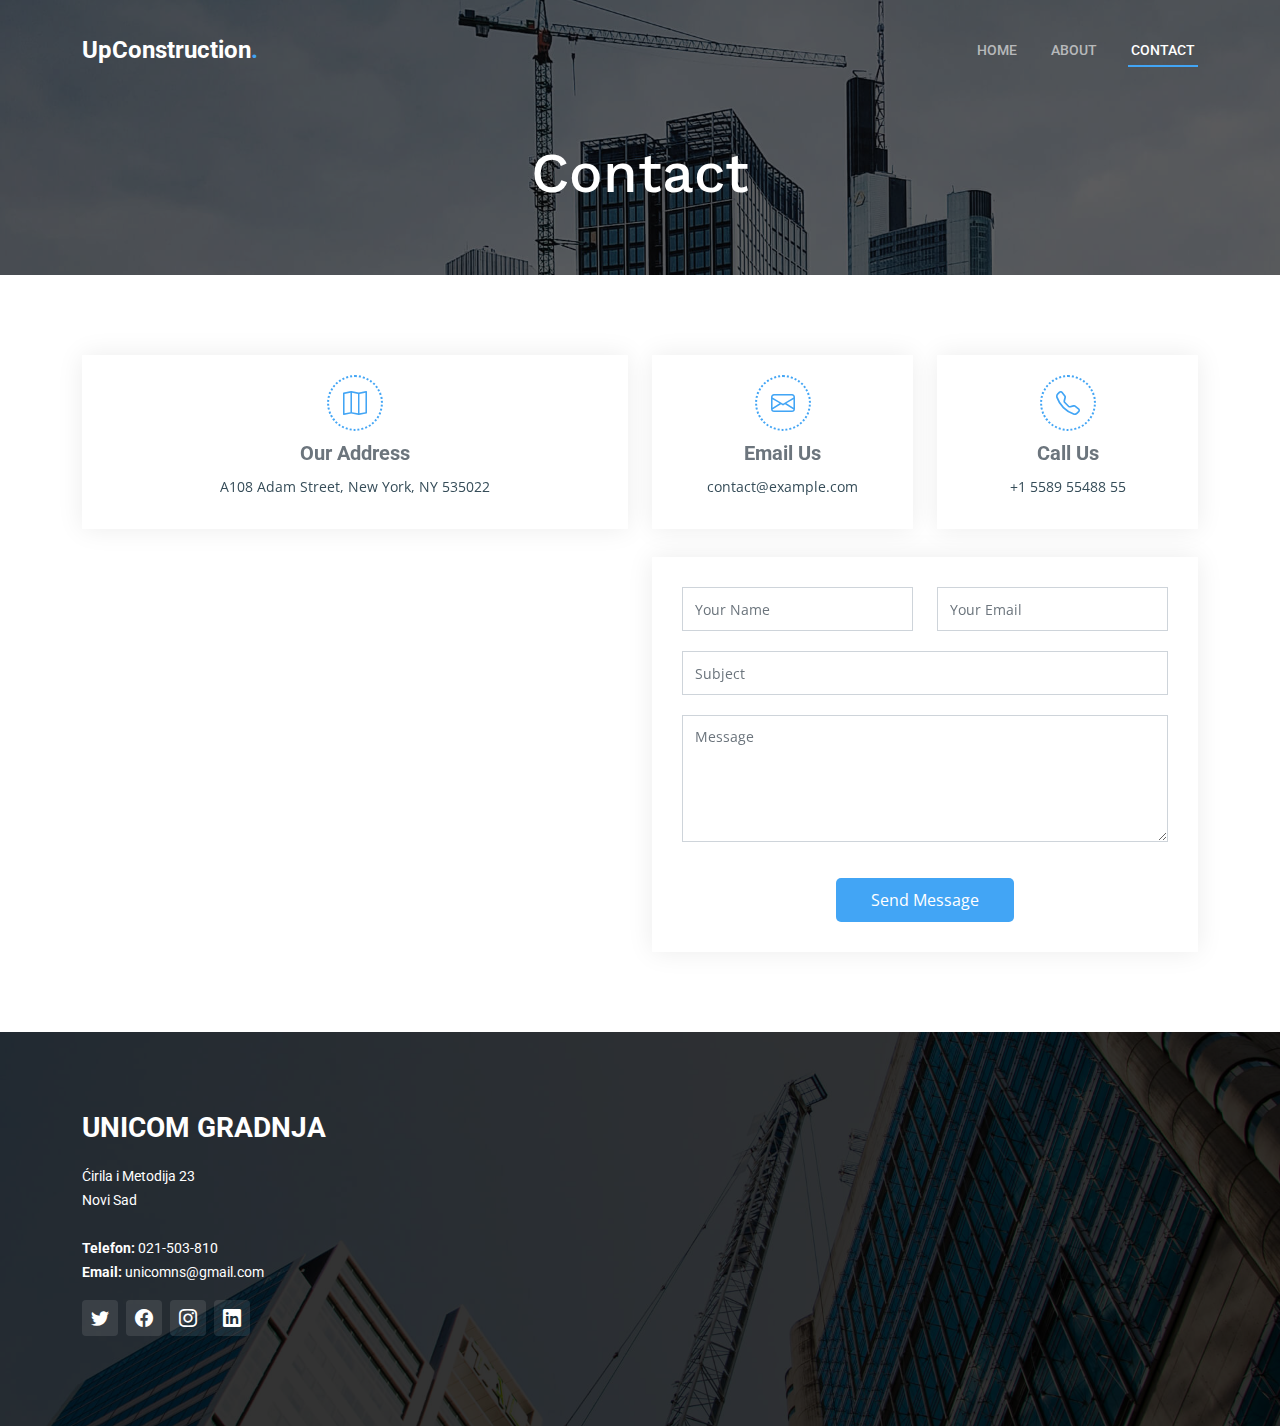
<file: contact.html>
<!DOCTYPE html>
<html lang="en">
  <head>
    <meta charset="utf-8" />
    <meta content="width=device-width, initial-scale=1.0" name="viewport" />

    <title>UpConstruction Bootstrap Template - Contact</title>
    <meta content="" name="description" />
    <meta content="" name="keywords" />

    <!-- Favicons -->
    <link href="assets/img/favicon.png" rel="icon" />
    <link href="assets/img/apple-touch-icon.png" rel="apple-touch-icon" />

    <!-- Google Fonts -->
    <link rel="preconnect" href="https://fonts.googleapis.com" />
    <link rel="preconnect" href="https://fonts.gstatic.com" crossorigin />
    <link
      href="https://fonts.googleapis.com/css2?family=Open+Sans:ital,wght@0,300;0,400;0,500;0,600;0,700;1,300;1,400;1,600;1,700&family=Roboto:ital,wght@0,300;0,400;0,500;0,600;0,700;1,300;1,400;1,500;1,600;1,700&family=Work+Sans:ital,wght@0,300;0,400;0,500;0,600;0,700;1,300;1,400;1,500;1,600;1,700&display=swap"
      rel="stylesheet"
    />

    <!-- Vendor CSS Files -->
    <link
      href="assets/vendor/bootstrap/css/bootstrap.min.css"
      rel="stylesheet"
    />
    <link
      href="assets/vendor/bootstrap-icons/bootstrap-icons.css"
      rel="stylesheet"
    />
    <link
      href="assets/vendor/fontawesome-free/css/all.min.css"
      rel="stylesheet"
    />
    <link href="assets/vendor/aos/aos.css" rel="stylesheet" />
    <link
      href="assets/vendor/glightbox/css/glightbox.min.css"
      rel="stylesheet"
    />
    <link href="assets/vendor/swiper/swiper-bundle.min.css" rel="stylesheet" />

    <!-- Template Main CSS File -->
    <link href="assets/css/main.css" rel="stylesheet" />
  </head>

  <body>
    <!-- ======= Header ======= -->
    <header id="header" class="header d-flex align-items-center">
      <div
        class="container-fluid container-xl d-flex align-items-center justify-content-between"
      >
        <a href="index.html" class="logo d-flex align-items-center">
          <!-- Uncomment the line below if you also wish to use an image logo -->
          <!-- <img src="assets/img/logo.png" alt=""> -->
          <h1>UpConstruction<span>.</span></h1>
        </a>

        <i class="mobile-nav-toggle mobile-nav-show bi bi-list"></i>
        <i class="mobile-nav-toggle mobile-nav-hide d-none bi bi-x"></i>
        <nav id="navbar" class="navbar">
          <ul>
            <li><a href="index.html">Home</a></li>
            <li><a href="about.html">About</a></li>
            <li><a href="contact.html" class="active">Contact</a></li>
          </ul>
        </nav>
        <!-- .navbar -->
      </div>
    </header>
    <!-- End Header -->

    <main id="main">
      <!-- ======= Breadcrumbs ======= -->
      <div
        class="breadcrumbs d-flex align-items-center"
        style="background-image: url('assets/img/breadcrumbs-bg.jpg')"
      >
        <div
          class="container position-relative d-flex flex-column align-items-center"
          data-aos="fade"
        >
          <h2>Contact</h2>
        </div>
      </div>
      <!-- End Breadcrumbs -->

      <!-- ======= Contact Section ======= -->
      <section id="contact" class="contact">
        <div class="container" data-aos="fade-up" data-aos-delay="100">
          <div class="row gy-4">
            <div class="col-lg-6">
              <div
                class="info-item d-flex flex-column justify-content-center align-items-center"
              >
                <i class="bi bi-map"></i>
                <h3>Our Address</h3>
                <p>A108 Adam Street, New York, NY 535022</p>
              </div>
            </div>
            <!-- End Info Item -->

            <div class="col-lg-3 col-md-6">
              <div
                class="info-item d-flex flex-column justify-content-center align-items-center"
              >
                <i class="bi bi-envelope"></i>
                <h3>Email Us</h3>
                <p>contact@example.com</p>
              </div>
            </div>
            <!-- End Info Item -->

            <div class="col-lg-3 col-md-6">
              <div
                class="info-item d-flex flex-column justify-content-center align-items-center"
              >
                <i class="bi bi-telephone"></i>
                <h3>Call Us</h3>
                <p>+1 5589 55488 55</p>
              </div>
            </div>
            <!-- End Info Item -->
          </div>

          <div class="row gy-4 mt-1">
            <div class="col-lg-6">
              <iframe
                src="https://www.google.com/maps/embed?pb=!1m18!1m12!1m3!1d2809.498112772853!2d19.811658815501808!3d45.23771927909891!2m3!1f0!2f0!3f0!3m2!1i1024!2i768!4f13.1!3m3!1m2!1s0x475b1028bc10c847%3A0xf318706c60e02503!2z0IvQuNGA0LjQu9CwINC4INCc0LXRgtC-0LTQuNGY0LAgMjMsINCd0L7QstC4INCh0LDQtCAyMTEwMg!5e0!3m2!1ssr!2srs!4v1664795841334!5m2!1ssr!2srs"
                frameborder="0"
                style="border: 0; width: 100%; height: 384px"
                allowfullscreen
              ></iframe>
            </div>
            <!-- End Google Maps -->

            <div class="col-lg-6">
              <form
                action="forms/contact.php"
                method="post"
                role="form"
                class="php-email-form"
              >
                <div class="row gy-4">
                  <div class="col-lg-6 form-group">
                    <input
                      type="text"
                      name="name"
                      class="form-control"
                      id="name"
                      placeholder="Your Name"
                      required
                    />
                  </div>
                  <div class="col-lg-6 form-group">
                    <input
                      type="email"
                      class="form-control"
                      name="email"
                      id="email"
                      placeholder="Your Email"
                      required
                    />
                  </div>
                </div>
                <div class="form-group">
                  <input
                    type="text"
                    class="form-control"
                    name="subject"
                    id="subject"
                    placeholder="Subject"
                    required
                  />
                </div>
                <div class="form-group">
                  <textarea
                    class="form-control"
                    name="message"
                    rows="5"
                    placeholder="Message"
                    required
                  ></textarea>
                </div>
                <div class="my-3">
                  <div class="loading">Loading</div>
                  <div class="error-message"></div>
                  <div class="sent-message">
                    Your message has been sent. Thank you!
                  </div>
                </div>
                <div class="text-center">
                  <button type="submit">Send Message</button>
                </div>
              </form>
            </div>
            <!-- End Contact Form -->
          </div>
        </div>
      </section>
      <!-- End Contact Section -->
    </main>
    <!-- End #main -->

    <!-- ======= Footer ======= -->
    <footer id="footer" class="footer">
      <div class="footer-content position-relative">
        <div class="container">
          <div class="row">
            <div class="col-lg-4 col-md-6">
              <div class="footer-info">
                <h3>Unicom Gradnja</h3>
                <p>
                  Ćirila i Metodija 23 <br />
                  Novi Sad<br /><br />
                  <strong>Telefon:</strong> 021-503-810<br />
                  <strong>Email:</strong> unicomns@gmail.com<br />
                </p>
                <div class="social-links d-flex mt-3">
                  <a
                    href="#"
                    class="d-flex align-items-center justify-content-center"
                    ><i class="bi bi-twitter"></i
                  ></a>
                  <a
                    href="#"
                    class="d-flex align-items-center justify-content-center"
                    ><i class="bi bi-facebook"></i
                  ></a>
                  <a
                    href="#"
                    class="d-flex align-items-center justify-content-center"
                    ><i class="bi bi-instagram"></i
                  ></a>
                  <a
                    href="#"
                    class="d-flex align-items-center justify-content-center"
                    ><i class="bi bi-linkedin"></i
                  ></a>
                </div>
              </div>
            </div>
            <!-- End footer info column-->
          </div>
        </div>
      </div>
    </footer>
    <!-- End Footer -->

    <a
      href="#"
      class="scroll-top d-flex align-items-center justify-content-center"
      ><i class="bi bi-arrow-up-short"></i
    ></a>

    <div id="preloader"></div>

    <!-- Vendor JS Files -->
    <script src="assets/vendor/bootstrap/js/bootstrap.bundle.min.js"></script>
    <script src="assets/vendor/aos/aos.js"></script>
    <script src="assets/vendor/glightbox/js/glightbox.min.js"></script>
    <script src="assets/vendor/isotope-layout/isotope.pkgd.min.js"></script>
    <script src="assets/vendor/swiper/swiper-bundle.min.js"></script>
    <script src="assets/vendor/purecounter/purecounter_vanilla.js"></script>
    <script src="assets/vendor/php-email-form/validate.js"></script>

    <!-- Template Main JS File -->
    <script src="assets/js/main.js"></script>
  </body>
</html>
</file>
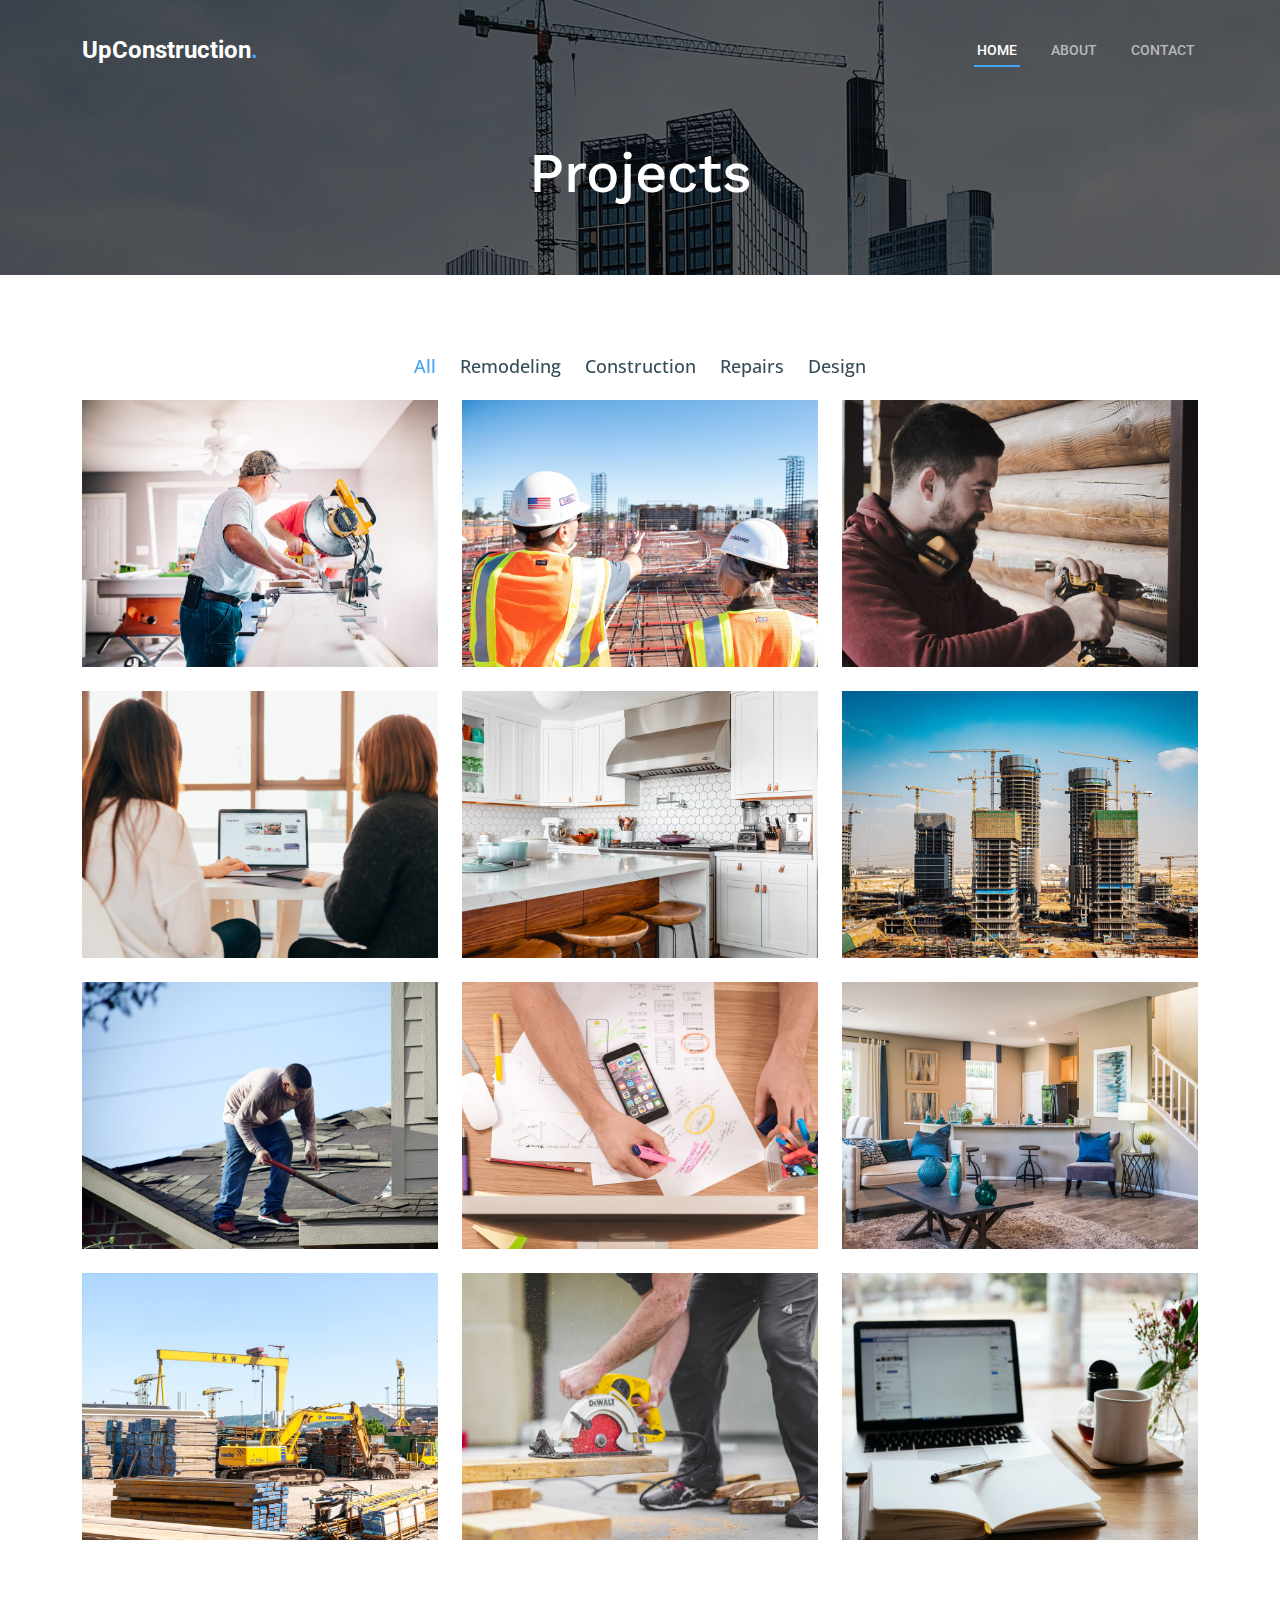
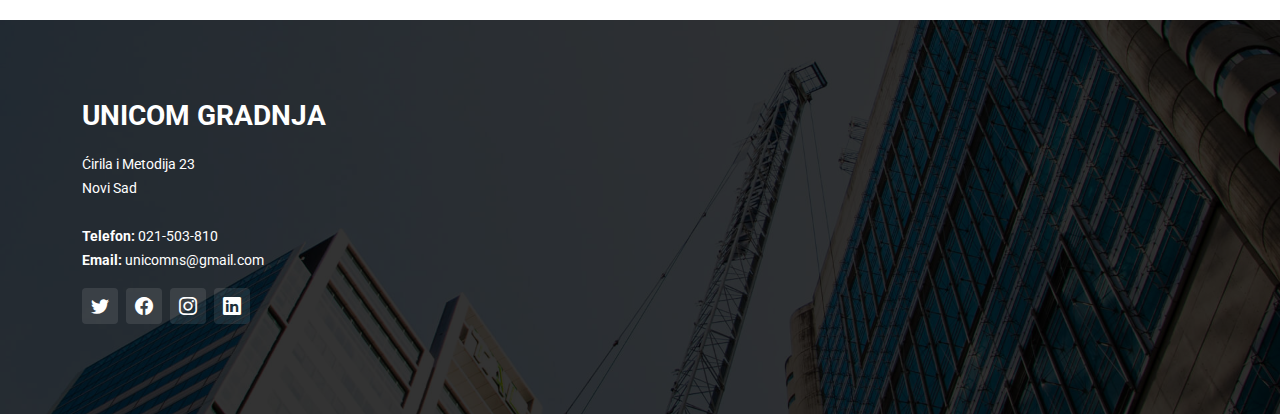
<file: projects.html>
<!DOCTYPE html>
<html lang="en">
  <head>
    <meta charset="utf-8" />
    <meta content="width=device-width, initial-scale=1.0" name="viewport" />

    <title>UpConstruction Bootstrap Template - Projects</title>
    <meta content="" name="description" />
    <meta content="" name="keywords" />

    <!-- Favicons -->
    <link href="assets/img/favicon.png" rel="icon" />
    <link href="assets/img/apple-touch-icon.png" rel="apple-touch-icon" />

    <!-- Google Fonts -->
    <link rel="preconnect" href="https://fonts.googleapis.com" />
    <link rel="preconnect" href="https://fonts.gstatic.com" crossorigin />
    <link
      href="https://fonts.googleapis.com/css2?family=Open+Sans:ital,wght@0,300;0,400;0,500;0,600;0,700;1,300;1,400;1,600;1,700&family=Roboto:ital,wght@0,300;0,400;0,500;0,600;0,700;1,300;1,400;1,500;1,600;1,700&family=Work+Sans:ital,wght@0,300;0,400;0,500;0,600;0,700;1,300;1,400;1,500;1,600;1,700&display=swap"
      rel="stylesheet"
    />

    <!-- Vendor CSS Files -->
    <link
      href="assets/vendor/bootstrap/css/bootstrap.min.css"
      rel="stylesheet"
    />
    <link
      href="assets/vendor/bootstrap-icons/bootstrap-icons.css"
      rel="stylesheet"
    />
    <link
      href="assets/vendor/fontawesome-free/css/all.min.css"
      rel="stylesheet"
    />
    <link href="assets/vendor/aos/aos.css" rel="stylesheet" />
    <link
      href="assets/vendor/glightbox/css/glightbox.min.css"
      rel="stylesheet"
    />
    <link href="assets/vendor/swiper/swiper-bundle.min.css" rel="stylesheet" />

    <!-- Template Main CSS File -->
    <link href="assets/css/main.css" rel="stylesheet" />
  </head>

  <body>
    <!-- ======= Header ======= -->
    <header id="header" class="header d-flex align-items-center">
      <div
        class="container-fluid container-xl d-flex align-items-center justify-content-between"
      >
        <a href="index.html" class="logo d-flex align-items-center">
          <!-- Uncomment the line below if you also wish to use an image logo -->
          <!-- <img src="assets/img/logo.png" alt=""> -->
          <h1>UpConstruction<span>.</span></h1>
        </a>

        <i class="mobile-nav-toggle mobile-nav-show bi bi-list"></i>
        <i class="mobile-nav-toggle mobile-nav-hide d-none bi bi-x"></i>
        <nav id="navbar" class="navbar">
          <ul>
            <li><a href="index.html" class="active">Home</a></li>
            <li><a href="about.html">About</a></li>
            <li><a href="contact.html">Contact</a></li>
          </ul>
        </nav>
        <!-- .navbar -->
      </div>
    </header>
    <!-- End Header -->

    <main id="main">
      <!-- ======= Breadcrumbs ======= -->
      <div
        class="breadcrumbs d-flex align-items-center"
        style="background-image: url('assets/img/breadcrumbs-bg.jpg')"
      >
        <div
          class="container position-relative d-flex flex-column align-items-center"
          data-aos="fade"
        >
          <h2>Projects</h2>
        </div>
      </div>
      <!-- End Breadcrumbs -->

      <!-- ======= Our Projects Section ======= -->
      <section id="projects" class="projects">
        <div class="container" data-aos="fade-up">
          <div
            class="portfolio-isotope"
            data-portfolio-filter="*"
            data-portfolio-layout="masonry"
            data-portfolio-sort="original-order"
          >
            <ul
              class="portfolio-flters"
              data-aos="fade-up"
              data-aos-delay="100"
            >
              <li data-filter="*" class="filter-active">All</li>
              <li data-filter=".filter-remodeling">Remodeling</li>
              <li data-filter=".filter-construction">Construction</li>
              <li data-filter=".filter-repairs">Repairs</li>
              <li data-filter=".filter-design">Design</li>
            </ul>
            <!-- End Projects Filters -->

            <div
              class="row gy-4 portfolio-container"
              data-aos="fade-up"
              data-aos-delay="200"
            >
              <div class="col-lg-4 col-md-6 portfolio-item filter-remodeling">
                <div class="portfolio-content h-100">
                  <img
                    src="assets/img/projects/remodeling-1.jpg"
                    class="img-fluid"
                    alt=""
                  />
                  <div class="portfolio-info">
                    <h4>Remodeling 1</h4>
                    <p>Lorem ipsum, dolor sit amet consectetur</p>
                    <a
                      href="assets/img/projects/remodeling-1.jpg"
                      title="Remodeling 1"
                      data-gallery="portfolio-gallery-remodeling"
                      class="glightbox preview-link"
                      ><i class="bi bi-zoom-in"></i
                    ></a>
                    <a
                      href="project-details.html"
                      title="More Details"
                      class="details-link"
                      ><i class="bi bi-link-45deg"></i
                    ></a>
                  </div>
                </div>
              </div>
              <!-- End Projects Item -->

              <div class="col-lg-4 col-md-6 portfolio-item filter-construction">
                <div class="portfolio-content h-100">
                  <img
                    src="assets/img/projects/construction-1.jpg"
                    class="img-fluid"
                    alt=""
                  />
                  <div class="portfolio-info">
                    <h4>Construction 1</h4>
                    <p>Lorem ipsum, dolor sit amet consectetur</p>
                    <a
                      href="assets/img/projects/construction-1.jpg"
                      title="Construction 1"
                      data-gallery="portfolio-gallery-construction"
                      class="glightbox preview-link"
                      ><i class="bi bi-zoom-in"></i
                    ></a>
                    <a
                      href="project-details.html"
                      title="More Details"
                      class="details-link"
                      ><i class="bi bi-link-45deg"></i
                    ></a>
                  </div>
                </div>
              </div>
              <!-- End Projects Item -->

              <div class="col-lg-4 col-md-6 portfolio-item filter-repairs">
                <div class="portfolio-content h-100">
                  <img
                    src="assets/img/projects/repairs-1.jpg"
                    class="img-fluid"
                    alt=""
                  />
                  <div class="portfolio-info">
                    <h4>Repairs 1</h4>
                    <p>Lorem ipsum, dolor sit amet consectetur</p>
                    <a
                      href="assets/img/projects/repairs-1.jpg"
                      title="Repairs 1"
                      data-gallery="portfolio-gallery-repairs"
                      class="glightbox preview-link"
                      ><i class="bi bi-zoom-in"></i
                    ></a>
                    <a
                      href="project-details.html"
                      title="More Details"
                      class="details-link"
                      ><i class="bi bi-link-45deg"></i
                    ></a>
                  </div>
                </div>
              </div>
              <!-- End Projects Item -->

              <div class="col-lg-4 col-md-6 portfolio-item filter-design">
                <div class="portfolio-content h-100">
                  <img
                    src="assets/img/projects/design-1.jpg"
                    class="img-fluid"
                    alt=""
                  />
                  <div class="portfolio-info">
                    <h4>Design 1</h4>
                    <p>Lorem ipsum, dolor sit amet consectetur</p>
                    <a
                      href="assets/img/projects/design-1.jpg"
                      title="Repairs 1"
                      data-gallery="portfolio-gallery-book"
                      class="glightbox preview-link"
                      ><i class="bi bi-zoom-in"></i
                    ></a>
                    <a
                      href="project-details.html"
                      title="More Details"
                      class="details-link"
                      ><i class="bi bi-link-45deg"></i
                    ></a>
                  </div>
                </div>
              </div>
              <!-- End Projects Item -->

              <div class="col-lg-4 col-md-6 portfolio-item filter-remodeling">
                <div class="portfolio-content h-100">
                  <img
                    src="assets/img/projects/remodeling-2.jpg"
                    class="img-fluid"
                    alt=""
                  />
                  <div class="portfolio-info">
                    <h4>Remodeling 2</h4>
                    <p>Lorem ipsum, dolor sit amet consectetur</p>
                    <a
                      href="assets/img/projects/remodeling-2.jpg"
                      title="Remodeling 2"
                      data-gallery="portfolio-gallery-remodeling"
                      class="glightbox preview-link"
                      ><i class="bi bi-zoom-in"></i
                    ></a>
                    <a
                      href="project-details.html"
                      title="More Details"
                      class="details-link"
                      ><i class="bi bi-link-45deg"></i
                    ></a>
                  </div>
                </div>
              </div>
              <!-- End Projects Item -->

              <div class="col-lg-4 col-md-6 portfolio-item filter-construction">
                <div class="portfolio-content h-100">
                  <img
                    src="assets/img/projects/construction-2.jpg"
                    class="img-fluid"
                    alt=""
                  />
                  <div class="portfolio-info">
                    <h4>Construction 2</h4>
                    <p>Lorem ipsum, dolor sit amet consectetur</p>
                    <a
                      href="assets/img/projects/construction-2.jpg"
                      title="Construction 2"
                      data-gallery="portfolio-gallery-construction"
                      class="glightbox preview-link"
                      ><i class="bi bi-zoom-in"></i
                    ></a>
                    <a
                      href="project-details.html"
                      title="More Details"
                      class="details-link"
                      ><i class="bi bi-link-45deg"></i
                    ></a>
                  </div>
                </div>
              </div>
              <!-- End Projects Item -->

              <div class="col-lg-4 col-md-6 portfolio-item filter-repairs">
                <div class="portfolio-content h-100">
                  <img
                    src="assets/img/projects/repairs-2.jpg"
                    class="img-fluid"
                    alt=""
                  />
                  <div class="portfolio-info">
                    <h4>Repairs 2</h4>
                    <p>Lorem ipsum, dolor sit amet consectetur</p>
                    <a
                      href="assets/img/projects/repairs-2.jpg"
                      title="Repairs 2"
                      data-gallery="portfolio-gallery-repairs"
                      class="glightbox preview-link"
                      ><i class="bi bi-zoom-in"></i
                    ></a>
                    <a
                      href="project-details.html"
                      title="More Details"
                      class="details-link"
                      ><i class="bi bi-link-45deg"></i
                    ></a>
                  </div>
                </div>
              </div>
              <!-- End Projects Item -->

              <div class="col-lg-4 col-md-6 portfolio-item filter-design">
                <div class="portfolio-content h-100">
                  <img
                    src="assets/img/projects/design-2.jpg"
                    class="img-fluid"
                    alt=""
                  />
                  <div class="portfolio-info">
                    <h4>Design 2</h4>
                    <p>Lorem ipsum, dolor sit amet consectetur</p>
                    <a
                      href="assets/img/projects/design-2.jpg"
                      title="Repairs 2"
                      data-gallery="portfolio-gallery-book"
                      class="glightbox preview-link"
                      ><i class="bi bi-zoom-in"></i
                    ></a>
                    <a
                      href="project-details.html"
                      title="More Details"
                      class="details-link"
                      ><i class="bi bi-link-45deg"></i
                    ></a>
                  </div>
                </div>
              </div>
              <!-- End Projects Item -->

              <div class="col-lg-4 col-md-6 portfolio-item filter-remodeling">
                <div class="portfolio-content h-100">
                  <img
                    src="assets/img/projects/remodeling-3.jpg"
                    class="img-fluid"
                    alt=""
                  />
                  <div class="portfolio-info">
                    <h4>Remodeling 3</h4>
                    <p>Lorem ipsum, dolor sit amet consectetur</p>
                    <a
                      href="assets/img/projects/remodeling-3.jpg"
                      title="Remodeling 3"
                      data-gallery="portfolio-gallery-remodeling"
                      class="glightbox preview-link"
                      ><i class="bi bi-zoom-in"></i
                    ></a>
                    <a
                      href="project-details.html"
                      title="More Details"
                      class="details-link"
                      ><i class="bi bi-link-45deg"></i
                    ></a>
                  </div>
                </div>
              </div>
              <!-- End Projects Item -->

              <div class="col-lg-4 col-md-6 portfolio-item filter-construction">
                <div class="portfolio-content h-100">
                  <img
                    src="assets/img/projects/construction-3.jpg"
                    class="img-fluid"
                    alt=""
                  />
                  <div class="portfolio-info">
                    <h4>Construction 3</h4>
                    <p>Lorem ipsum, dolor sit amet consectetur</p>
                    <a
                      href="assets/img/projects/construction-3.jpg"
                      title="Construction 3"
                      data-gallery="portfolio-gallery-construction"
                      class="glightbox preview-link"
                      ><i class="bi bi-zoom-in"></i
                    ></a>
                    <a
                      href="project-details.html"
                      title="More Details"
                      class="details-link"
                      ><i class="bi bi-link-45deg"></i
                    ></a>
                  </div>
                </div>
              </div>
              <!-- End Projects Item -->

              <div class="col-lg-4 col-md-6 portfolio-item filter-repairs">
                <div class="portfolio-content h-100">
                  <img
                    src="assets/img/projects/repairs-3.jpg"
                    class="img-fluid"
                    alt=""
                  />
                  <div class="portfolio-info">
                    <h4>Repairs 3</h4>
                    <p>Lorem ipsum, dolor sit amet consectetur</p>
                    <a
                      href="assets/img/projects/repairs-3.jpg"
                      title="Repairs 2"
                      data-gallery="portfolio-gallery-repairs"
                      class="glightbox preview-link"
                      ><i class="bi bi-zoom-in"></i
                    ></a>
                    <a
                      href="project-details.html"
                      title="More Details"
                      class="details-link"
                      ><i class="bi bi-link-45deg"></i
                    ></a>
                  </div>
                </div>
              </div>
              <!-- End Projects Item -->

              <div class="col-lg-4 col-md-6 portfolio-item filter-design">
                <div class="portfolio-content h-100">
                  <img
                    src="assets/img/projects/design-3.jpg"
                    class="img-fluid"
                    alt=""
                  />
                  <div class="portfolio-info">
                    <h4>Design 3</h4>
                    <p>Lorem ipsum, dolor sit amet consectetur</p>
                    <a
                      href="assets/img/projects/design-3.jpg"
                      title="Repairs 3"
                      data-gallery="portfolio-gallery-book"
                      class="glightbox preview-link"
                      ><i class="bi bi-zoom-in"></i
                    ></a>
                    <a
                      href="project-details.html"
                      title="More Details"
                      class="details-link"
                      ><i class="bi bi-link-45deg"></i
                    ></a>
                  </div>
                </div>
              </div>
              <!-- End Projects Item -->
            </div>
            <!-- End Projects Container -->
          </div>
        </div>
      </section>
      <!-- End Our Projects Section -->
    </main>
    <!-- End #main -->

    <!-- ======= Footer ======= -->
    <footer id="footer" class="footer">
      <div class="footer-content position-relative">
        <div class="container">
          <div class="row">
            <div class="col-lg-4 col-md-6">
              <div class="footer-info">
                <h3>Unicom Gradnja</h3>
                <p>
                  Ćirila i Metodija 23 <br />
                  Novi Sad<br /><br />
                  <strong>Telefon:</strong> 021-503-810<br />
                  <strong>Email:</strong> unicomns@gmail.com<br />
                </p>
                <div class="social-links d-flex mt-3">
                  <a
                    href="#"
                    class="d-flex align-items-center justify-content-center"
                    ><i class="bi bi-twitter"></i
                  ></a>
                  <a
                    href="#"
                    class="d-flex align-items-center justify-content-center"
                    ><i class="bi bi-facebook"></i
                  ></a>
                  <a
                    href="#"
                    class="d-flex align-items-center justify-content-center"
                    ><i class="bi bi-instagram"></i
                  ></a>
                  <a
                    href="#"
                    class="d-flex align-items-center justify-content-center"
                    ><i class="bi bi-linkedin"></i
                  ></a>
                </div>
              </div>
            </div>
            <!-- End footer info column-->
          </div>
        </div>
      </div>
    </footer>
    <!-- End Footer -->

    <a
      href="#"
      class="scroll-top d-flex align-items-center justify-content-center"
      ><i class="bi bi-arrow-up-short"></i
    ></a>

    <div id="preloader"></div>

    <!-- Vendor JS Files -->
    <script src="assets/vendor/bootstrap/js/bootstrap.bundle.min.js"></script>
    <script src="assets/vendor/aos/aos.js"></script>
    <script src="assets/vendor/glightbox/js/glightbox.min.js"></script>
    <script src="assets/vendor/isotope-layout/isotope.pkgd.min.js"></script>
    <script src="assets/vendor/swiper/swiper-bundle.min.js"></script>
    <script src="assets/vendor/purecounter/purecounter_vanilla.js"></script>
    <script src="assets/vendor/php-email-form/validate.js"></script>

    <!-- Template Main JS File -->
    <script src="assets/js/main.js"></script>
  </body>
</html>
</file>
<file: assets/css/main.css>
/* Fonts */
:root {
  --font-default: "Open Sans", system-ui, -apple-system, "Segoe UI", Roboto, "Helvetica Neue", Arial, "Noto Sans", "Liberation Sans", sans-serif, "Apple Color Emoji", "Segoe UI Emoji", "Segoe UI Symbol", "Noto Color Emoji";
  --font-primary: "Roboto", sans-serif;
  --font-secondary: "Work Sans", sans-serif;
}

/* Colors */
:root {
  --color-default: #364d59;
  --color-primary: #42a5f5  ;
  --color-secondary: #52565e;
}

/* Smooth scroll behavior */
:root {
  scroll-behavior: smooth;
}

/*--------------------------------------------------------------
# General
--------------------------------------------------------------*/
body {
  font-family: var(--font-default);
  color: var(--color-default);
  overflow-x: hidden;
}

a {
  color: var(--color-primary);
  text-decoration: none;
}

a:hover {
  color: #ffc732;
  text-decoration: none;
}

h1,
h2,
h3,
h4,
h5,
h6 {
  font-family: var(--font-primary);
}

/*--------------------------------------------------------------
# Sections & Section Header
--------------------------------------------------------------*/
section {
  padding: 80px 0;
  overflow: hidden;
}

.section-bg {
  background-color: #f5f6f7;
}

.section-header {
  text-align: center;
  padding-bottom: 70px;
}

.section-header h2 {
  font-size: 32px;
  font-weight: 700;
  position: relative;
  color: #2e3135;
}

.section-header h2:before,
.section-header h2:after {
  content: "";
  width: 50px;
  height: 2px;
  background: var(--color-primary);
  display: inline-block;
}

.section-header h2:before {
  margin: 0 15px 10px 0;
}

.section-header h2:after {
  margin: 0 0 10px 15px;
}

.section-header p {
  margin: 0 auto 0 auto;
}

@media (min-width: 1199px) {
  .section-header p {
    max-width: 60%;
  }
}

/*--------------------------------------------------------------
# Breadcrumbs
--------------------------------------------------------------*/
.breadcrumbs {
  padding: 140px 0 60px 0;
  min-height: 30vh;
  position: relative;
  background-size: cover;
  background-position: center;
  background-repeat: no-repeat;
}

.breadcrumbs:before {
  content: "";
  background-color: rgba(0, 0, 0, 0.6);
  position: absolute;
  inset: 0;
}

.breadcrumbs h2 {
  font-size: 56px;
  font-weight: 500;
  color: #fff;
  font-family: var(--font-secondary);
}


/*--------------------------------------------------------------
# Scroll top button
--------------------------------------------------------------*/
.scroll-top {
  position: fixed;
  visibility: hidden;
  opacity: 0;
  right: 15px;
  bottom: 15px;
  z-index: 99999;
  background: var(--color-primary);
  width: 40px;
  height: 40px;
  border-radius: 4px;
  transition: all 0.4s;
}

.scroll-top i {
  font-size: 24px;
  color: var(--color-secondary);
  line-height: 0;
}

.scroll-top:hover {
  background: #ffc732;
  color: #fff;
}

.scroll-top.active {
  visibility: visible;
  opacity: 1;
}

/*--------------------------------------------------------------
# Preloader
--------------------------------------------------------------*/
#preloader {
  position: fixed;
  inset: 0;
  z-index: 999999;
  overflow: hidden;
  background: #fff;
  transition: all 0.6s ease-out;
}

#preloader:before {
  content: "";
  position: fixed;
  top: calc(50% - 30px);
  left: calc(50% - 30px);
  border: 6px solid #fff;
  border-color: var(--color-primary) transparent var(--color-primary) transparent;
  border-radius: 50%;
  width: 60px;
  height: 60px;
  -webkit-animation: animate-preloader 1.5s linear infinite;
  animation: animate-preloader 1.5s linear infinite;
}

@-webkit-keyframes animate-preloader {
  0% {
    transform: rotate(0deg);
  }

  100% {
    transform: rotate(360deg);
  }
}

@keyframes animate-preloader {
  0% {
    transform: rotate(0deg);
  }

  100% {
    transform: rotate(360deg);
  }
}

/*--------------------------------------------------------------
# Disable aos animation delay on mobile devices
--------------------------------------------------------------*/
@media screen and (max-width: 768px) {
  [data-aos-delay] {
    transition-delay: 0 !important;
  }
}

/*--------------------------------------------------------------
# Header
--------------------------------------------------------------*/
.header {
  z-index: 997;
  position: absolute;
  padding: 30px 0;
  top: 0;
  left: 0;
  right: 0;
}

.header .logo img {
  max-height: 40px;
  margin-right: 6px;
}

.header .logo h1 {
  font-size: 24px;
  font-weight: 700;
  color: #fff;
  margin-bottom: 0;
  font-family: var(--font-primary);
}

.header .logo h1 span {
  color: var(--color-primary);
}

/*--------------------------------------------------------------
# Desktop Navigation
--------------------------------------------------------------*/
@media (min-width: 1280px) {
  .navbar {
    padding: 0;
  }

  .navbar ul {
    margin: 0;
    padding: 0;
    display: flex;
    list-style: none;
    align-items: center;
  }

  .navbar li {
    position: relative;
  }

  .navbar>ul>li {
    white-space: nowrap;
    padding: 10px 0 10px 28px;
  }

  .navbar a,
  .navbar a:focus {
    display: flex;
    align-items: center;
    justify-content: space-between;
    padding: 0 3px;
    font-family: var(--font-primary);
    font-size: 14px;
    font-weight: 500;
    color: rgba(255, 255, 255, 0.6);
    text-transform: uppercase;
    white-space: nowrap;
    transition: 0.3s;
    position: relative;
  }

  .navbar a i,
  .navbar a:focus i {
    font-size: 12px;
    line-height: 0;
    margin-left: 5px;
  }

  .navbar>ul>li>a:before {
    content: "";
    position: absolute;
    width: 100%;
    height: 2px;
    bottom: -6px;
    left: 0;
    background-color: var(--color-primary);
    visibility: hidden;
    width: 0px;
    transition: all 0.3s ease-in-out 0s;
  }

  .navbar a:hover:before,
  .navbar li:hover>a:before,
  .navbar .active:before {
    visibility: visible;
    width: 100%;
  }

  .navbar a:hover,
  .navbar .active,
  .navbar .active:focus,
  .navbar li:hover>a {
    color: #fff;
  }

  .navbar .dropdown ul {
    display: block;
    position: absolute;
    left: 28px;
    top: calc(100% + 30px);
    margin: 0;
    padding: 10px 0;
    z-index: 99;
    opacity: 0;
    visibility: hidden;
    background: #fff;
    box-shadow: 0px 0px 30px rgba(127, 137, 161, 0.25);
    transition: 0.3s;
  }

  .navbar .dropdown ul li {
    min-width: 200px;
  }

  .navbar .dropdown ul a {
    padding: 10px 20px;
    font-size: 15px;
    text-transform: none;
    color: var(--color-default);
    font-weight: 400;
  }

  .navbar .dropdown ul a i {
    font-size: 12px;
  }

  .navbar .dropdown ul a:hover,
  .navbar .dropdown ul .active:hover,
  .navbar .dropdown ul li:hover>a {
    color: var(--color-primary);
  }

  .navbar .dropdown:hover>ul {
    opacity: 1;
    top: 100%;
    visibility: visible;
  }

  .navbar .dropdown .dropdown ul {
    top: 0;
    left: calc(100% - 30px);
    visibility: hidden;
  }

  .navbar .dropdown .dropdown:hover>ul {
    opacity: 1;
    top: 0;
    left: 100%;
    visibility: visible;
  }
}

@media (min-width: 1280px) and (max-width: 1366px) {
  .navbar .dropdown .dropdown ul {
    left: -90%;
  }

  .navbar .dropdown .dropdown:hover>ul {
    left: -100%;
  }
}

@media (min-width: 1280px) {

  .mobile-nav-show,
  .mobile-nav-hide {
    display: none;
  }
}

/*--------------------------------------------------------------
# Mobile Navigation
--------------------------------------------------------------*/
@media (max-width: 1279px) {
  .navbar {
    position: fixed;
    top: 0;
    right: -100%;
    width: 100%;
    max-width: 400px;
    bottom: 0;
    transition: 0.3s;
    z-index: 9997;
  }

  .navbar ul {
    position: absolute;
    inset: 0;
    padding: 50px 0 10px 0;
    margin: 0;
    background: rgba(0, 0, 0, 0.8);
    overflow-y: auto;
    transition: 0.3s;
    z-index: 9998;
  }

  .navbar a,
  .navbar a:focus {
    display: flex;
    align-items: center;
    justify-content: space-between;
    padding: 10px 20px;
    font-family: var(--font-primary);
    font-size: 15px;
    font-weight: 500;
    color: rgba(255, 255, 255, 0.7);
    white-space: nowrap;
    text-transform: uppercase;
    transition: 0.3s;
  }

  .navbar a i,
  .navbar a:focus i {
    font-size: 12px;
    line-height: 0;
    margin-left: 5px;
  }

  .navbar a:hover,
  .navbar .active,
  .navbar .active:focus,
  .navbar li:hover>a {
    color: #fff;
  }

  .navbar .dropdown ul,
  .navbar .dropdown .dropdown ul {
    position: static;
    display: none;
    padding: 10px 0;
    margin: 10px 20px;
    transition: all 0.5s ease-in-out;
    border: 1px solid #222428;
  }

  .navbar .dropdown>.dropdown-active,
  .navbar .dropdown .dropdown>.dropdown-active {
    display: block;
  }

  .mobile-nav-show {
    position: relative;
    color: #fff;
    font-size: 28px;
    cursor: pointer;
    line-height: 0;
    transition: 0.5s;
    z-index: 9999;
    padding-right: 10px;
  }

  .mobile-nav-hide {
    color: #fff;
    font-size: 32px;
    cursor: pointer;
    line-height: 0;
    transition: 0.5s;
    position: fixed;
    right: 20px;
    top: 20px;
    z-index: 9999;
  }

  .mobile-nav-active {
    overflow: hidden;
  }

  .mobile-nav-active .navbar {
    right: 0;
  }

  .mobile-nav-active .navbar:before {
    content: "";
    position: fixed;
    inset: 0;
    background: rgba(0, 0, 0, 0.6);
    z-index: 9996;
  }
}

@-webkit-keyframes animate-loading {
  0% {
    transform: rotate(0deg);
  }

  100% {
    transform: rotate(360deg);
  }
}

@keyframes animate-loading {
  0% {
    transform: rotate(0deg);
  }

  100% {
    transform: rotate(360deg);
  }
}

/*--------------------------------------------------------------
# Constructions Section
--------------------------------------------------------------*/
.constructions .card-item {
  border: 1px solid rgba(82, 86, 94, 0.2);
  background: #fff;
  position: relative;
  border-radius: 0;
}

.constructions .card-item .card-bg {
  min-height: 300px;
  background-size: cover;
  background-position: center;
  background-repeat: no-repeat;
}

.constructions .card-item .card-body {
  padding: 30px;
}

.constructions .card-item h4 {
  font-weight: 700;
  font-size: 20px;
  margin-bottom: 15px;
  color: var(--color-secondary);
}

.constructions .card-item p {
  color: var(--color-secondary);
  margin: 0;
}

/*--------------------------------------------------------------
# Services Section
--------------------------------------------------------------*/
.services .service-item {
  padding: 40px;
  background: #fff;
  height: 100%;
}

.services .service-item .icon {
  width: 48px;
  height: 48px;
  position: relative;
  margin-bottom: 50px;
}

.services .service-item .icon i {
  color: var(--color-secondary);
  font-size: 40px;
  transition: ease-in-out 0.3s;
  z-index: 2;
  position: relative;
  line-height: 1.8;
}

.services .service-item .icon:before {
  position: absolute;
  content: "";
  height: 100%;
  width: 100%;
  background: #f0f1f2;
  border-radius: 50px;
  z-index: 1;
  top: 10px;
  right: -15px;
  transition: 0.3s;
}

.services .service-item h3 {
  color: var(--color-default);
  font-weight: 700;
  margin: 0 0 20px 0;
  padding-bottom: 8px;
  font-size: 22px;
  position: relative;
  display: inline-block;
  border-bottom: 4px solid #ebebed;
  transition: 0.3s;
}

.services .service-item p {
  line-height: 24px;
  font-size: 14px;
  margin-bottom: 0;
}

.services .service-item .readmore {
  margin-top: 15px;
  display: inline-block;
  color: var(--color-primary);
}

.services .service-item:hover .icon:before {
  background: var(--color-primary);
}

.services .service-item:hover h3 {
  border-color: var(--color-primary);
}

/*--------------------------------------------------------------
# Features Section
--------------------------------------------------------------*/
.features .nav-tabs {
  border: 0;
}

.features .nav-link {
  padding: 15px 0;
  transition: 0.3s;
  color: var(--color-secondary);
  border-radius: 0;
  display: flex;
  align-items: center;
  justify-content: center;
  cursor: pointer;
  height: 100%;
  border: 0;
  border-bottom: 4px solid #e2e4e6;
}

.features .nav-link i {
  padding-right: 15px;
  font-size: 48px;
}

.features .nav-link h4 {
  font-size: 18px;
  font-weight: 600;
  margin: 0;
}

@media (max-width: 575px) {
  .features .nav-link h4 {
    font-size: 16px;
  }
}

.features .nav-link:hover {
  color: var(--color-primary);
}

.features .nav-link.active {
  color: var(--color-primary);
  background-color: transparent;
  border-color: var(--color-primary);
}

.features .tab-content {
  margin-top: 30px;
}

.features .tab-pane h3 {
  font-weight: 700;
  font-size: 32px;
  position: relative;
  margin-bottom: 20px;
  padding-bottom: 20px;
}

.features .tab-pane h3:after {
  content: "";
  position: absolute;
  display: block;
  width: 60px;
  height: 3px;
  background: var(--color-primary);
  left: 0;
  bottom: 0;
}

.features .tab-pane ul {
  list-style: none;
  padding: 0;
}

.features .tab-pane ul li {
  padding-top: 10px;
}

.features .tab-pane ul i {
  font-size: 20px;
  padding-right: 4px;
  color: var(--color-primary);
}

.features .tab-pane p:last-child {
  margin-bottom: 0;
}

/*--------------------------------------------------------------
# Our Projects Section
--------------------------------------------------------------*/
.projects .portfolio-flters {
  padding: 0;
  margin: 0 auto 20px auto;
  list-style: none;
  text-align: center;
}

.projects .portfolio-flters li {
  cursor: pointer;
  display: inline-block;
  padding: 0;
  font-size: 18px;
  font-weight: 500;
  margin: 0 10px;
  line-height: 1;
  margin-bottom: 5px;
  transition: all 0.3s ease-in-out;
}

.projects .portfolio-flters li:hover,
.projects .portfolio-flters li.filter-active {
  color: var(--color-primary);
}

.projects .portfolio-flters li:first-child {
  margin-left: 0;
}

.projects .portfolio-flters li:last-child {
  margin-right: 0;
}

@media (max-width: 575px) {
  .projects .portfolio-flters li {
    font-size: 14px;
    margin: 0 5px;
  }
}

.projects .portfolio-content {
  position: relative;
  overflow: hidden;
}

.projects .portfolio-content img {
  transition: 0.3s;
}

.projects .portfolio-content .portfolio-info {
  opacity: 0;
  position: absolute;
  inset: 0;
  z-index: 3;
  transition: all ease-in-out 0.3s;
  background: rgba(0, 0, 0, 0.6);
  padding: 15px;
}

.projects .portfolio-content .portfolio-info h4 {
  font-size: 14px;
  padding: 5px 10px;
  font-weight: 400;
  color: #fff;
  display: inline-block;
  background-color: var(--color-primary);
}

.projects .portfolio-content .portfolio-info p {
  position: absolute;
  bottom: 10px;
  text-align: center;
  display: inline-block;
  left: 0;
  right: 0;
  font-size: 16px;
  font-weight: 600;
  color: rgba(255, 255, 255, 0.8);
}

.projects .portfolio-content .portfolio-info .preview-link,
.projects .portfolio-content .portfolio-info .details-link {
  position: absolute;
  left: calc(50% - 40px);
  font-size: 26px;
  top: calc(50% - 14px);
  color: #fff;
  transition: 0.3s;
  line-height: 1.2;
}

.projects .portfolio-content .portfolio-info .preview-link:hover,
.projects .portfolio-content .portfolio-info .details-link:hover {
  color: var(--color-primary);
}

.projects .portfolio-content .portfolio-info .details-link {
  left: 50%;
  font-size: 34px;
  line-height: 0;
}

.projects .portfolio-content:hover .portfolio-info {
  opacity: 1;
}

.projects .portfolio-content:hover img {
  transform: scale(1.1);
}

/*--------------------------------------------------------------
# Alt Services Section
--------------------------------------------------------------*/
.alt-services .img-bg {
  background-size: cover;
  background-position: center center;
  min-height: 400px;
}

.alt-services h3 {
  font-size: 28px;
  font-weight: 700;
  color: var(--color-secondary);
  margin-bottom: 20px;
  padding-bottom: 20px;
  position: relative;
}

.alt-services h3:after {
  content: "";
  position: absolute;
  display: block;
  width: 50px;
  height: 3px;
  background: var(--color-primary);
  left: 0;
  bottom: 0;
}

.alt-services .icon-box {
  margin-top: 50px;
}

.alt-services .icon-box i {
  display: flex;
  align-items: center;
  justify-content: center;
  color: var(--color-primary);
  margin-right: 25px;
  font-size: 28px;
  width: 56px;
  height: 56px;
  border-radius: 4px;
  line-height: 0;
  box-shadow: 0px 2px 30px rgba(0, 0, 0, 0.08);
  background-color: #fff;
  transition: 0.3s;
}

.alt-services .icon-box:hover i {
  background-color: var(--color-primary);
  color: #fff;
}

.alt-services .icon-box h4 {
  font-weight: 700;
  margin-bottom: 10px;
  font-size: 18px;
}

.alt-services .icon-box h4 a {
  color: #000;
  transition: 0.3s;
}

.alt-services .icon-box h4 a:hover {
  color: var(--color-primary);
}

.alt-services .icon-box p {
  line-height: 24px;
  font-size: 14px;
  margin-bottom: 0;
}

/*--------------------------------------------------------------
# About Section
--------------------------------------------------------------*/
.about h2 {
  font-size: 48px;
  font-weight: 700;
  font-family: var(--font-secondary);
  margin: 30px 0;
}

@media (min-width: 991px) {
  .about h2 {
    max-width: 65%;
    margin: 0 0 80px 0;
  }
}

.about .our-story {
  padding: 40px;
  background-color: #f5f6f7;
}

@media (min-width: 991px) {
  .about .our-story {
    padding-right: 35%;
  }
}

.about .our-story h4 {
  text-transform: uppercase;
  font-size: 18px;
  color: #838893;
}

.about .our-story h3 {
  font-size: 36px;
  font-weight: 700;
  margin-bottom: 20px;
  color: var(--color-secondary);
}

.about .our-story p:last-child {
  margin-bottom: 0;
}

.about ul {
  list-style: none;
  padding: 0;
  font-size: 15px;
}

.about ul li {
  padding: 5px 0;
  display: flex;
  align-items: center;
}

.about ul i {
  font-size: 20px;
  margin-right: 4px;
  color: var(--color-primary);
}

.about .watch-video i {
  font-size: 32px;
  transition: 0.3s;
  color: var(--color-primary);
}

.about .watch-video a {
  font-weight: 600;
  color: var(--color-secondary);
  margin-left: 8px;
  transition: 0.3s;
}

.about .watch-video:hover a {
  color: var(--color-primary);
}

.about .about-img {
  min-height: 600px;
  background-size: cover;
  background-position: center;
}

@media (min-width: 992px) {
  .about .about-img {
    position: absolute;
    top: 0;
    right: 0;
  }
}

/*--------------------------------------------------------------
# Stats Counter Section
--------------------------------------------------------------*/
.stats-counter .stats-item {
  background: #fff;
  box-shadow: 0px 0 30px rgba(82, 86, 94, 0.05);
  padding: 30px;
}

.stats-counter .stats-item i {
  font-size: 42px;
  line-height: 0;
  margin-right: 20px;
  color: var(--color-primary);
}

.stats-counter .stats-item span {
  font-size: 36px;
  display: block;
  font-weight: 600;
  color: var(--color-secondary);
}

.stats-counter .stats-item p {
  padding: 0;
  margin: 0;
  font-family: var(--font-primary);
  font-size: 14px;
}

/*--------------------------------------------------------------
# Servie Cards Section
--------------------------------------------------------------*/
.services-cards h3 {
  font-size: 20px;
  font-weight: 700;
  color: var(--color-secondary);
}

.services-cards p {
  font-size: 15px;
}

.services-cards ul li {
  display: flex;
  align-items: center;
  font-size: 14px;
  padding-top: 10px;
}

.services-cards ul li i {
  font-size: 16px;
  color: var(--color-primary);
  margin-right: 6px;
}

/*--------------------------------------------------------------
# Projet Details Section
--------------------------------------------------------------*/
.project-details .portfolio-details-slider img {
  width: 100%;
}

.project-details .portfolio-details-slider .swiper-pagination .swiper-pagination-bullet {
  width: 12px;
  height: 12px;
  background-color: rgba(255, 255, 255, 0.7);
  opacity: 1;
}

.project-details .portfolio-details-slider .swiper-pagination .swiper-pagination-bullet-active {
  background-color: var(--color-primary);
}

.project-details .swiper-button-prev,
.project-details .swiper-button-next {
  width: 48px;
  height: 48px;
}

.project-details .swiper-button-prev:after,
.project-details .swiper-button-next:after {
  color: rgba(255, 255, 255, 0.8);
  background-color: rgba(0, 0, 0, 0.2);
  font-size: 24px;
  border-radius: 50%;
  width: 48px;
  height: 48px;
  display: flex;
  align-items: center;
  justify-content: center;
  transition: 0.3s;
}

.project-details .swiper-button-prev:hover:after,
.project-details .swiper-button-next:hover:after {
  background-color: rgba(0, 0, 0, 0.6);
}

@media (max-width: 575px) {

  .project-details .swiper-button-prev,
  .project-details .swiper-button-next {
    display: none;
  }
}

.project-details .portfolio-info h3 {
  font-size: 22px;
  font-weight: 700;
  margin-bottom: 20px;
  padding-bottom: 20px;
  position: relative;
}

.project-details .portfolio-info h3:after {
  content: "";
  position: absolute;
  display: block;
  width: 50px;
  height: 3px;
  background: var(--color-primary);
  left: 0;
  bottom: 0;
}

.project-details .portfolio-info ul {
  list-style: none;
  padding: 0;
  font-size: 15px;
}

.project-details .portfolio-info ul li {
  display: flex;
  flex-direction: column;
  padding-bottom: 15px;
}

.project-details .portfolio-info ul strong {
  text-transform: uppercase;
  font-weight: 400;
  color: #838893;
  font-size: 14px;
}

.project-details .portfolio-info .btn-visit {
  padding: 8px 40px;
  background: var(--color-primary);
  color: #fff;
  border-radius: 50px;
  transition: 0.3s;
}

.project-details .portfolio-info .btn-visit:hover {
  background: #ffc019;
}

.project-details .portfolio-description h2 {
  font-size: 26px;
  font-weight: 700;
  margin-bottom: 20px;
  color: var(--color-secondary);
}

.project-details .portfolio-description p {
  padding: 0;
}

.project-details .portfolio-description .testimonial-item {
  padding: 30px 30px 0 30px;
  position: relative;
  background: #f5f6f7;
  height: 100%;
  margin-bottom: 50px;
}

.project-details .portfolio-description .testimonial-item .testimonial-img {
  width: 90px;
  border-radius: 50px;
  border: 6px solid #fff;
  float: left;
  margin: 0 10px 0 0;
}

.project-details .portfolio-description .testimonial-item h3 {
  font-size: 18px;
  font-weight: bold;
  margin: 15px 0 5px 0;
  padding-top: 20px;
}

.project-details .portfolio-description .testimonial-item h4 {
  font-size: 14px;
  color: #6c757d;
  margin: 0;
}

.project-details .portfolio-description .testimonial-item .quote-icon-left,
.project-details .portfolio-description .testimonial-item .quote-icon-right {
  color: #ffd565;
  font-size: 26px;
  line-height: 0;
}

.project-details .portfolio-description .testimonial-item .quote-icon-left {
  display: inline-block;
  left: -5px;
  position: relative;
}

.project-details .portfolio-description .testimonial-item .quote-icon-right {
  display: inline-block;
  right: -5px;
  position: relative;
  top: 10px;
  transform: scale(-1, -1);
}

.project-details .portfolio-description .testimonial-item p {
  font-style: italic;
  margin: 0 0 15px 0 0 0;
  padding: 0;
}

/*--------------------------------------------------------------
# Service Details Section
--------------------------------------------------------------*/
.service-details .services-list {
  padding: 10px 30px;
  border: 1px solid #d5d7da;
  margin-bottom: 20px;
}

.service-details .services-list a {
  display: block;
  line-height: 1;
  padding: 8px 0 8px 15px;
  border-left: 3px solid #d9e3e8;
  margin: 20px 0;
  color: var(--color-secondary);
  transition: 0.3s;
}

.service-details .services-list a.active {
  font-weight: 700;
  border-color: var(--color-primary);
}

.service-details .services-list a:hover {
  border-color: var(--color-primary);
}

.service-details .services-img {
  margin-bottom: 20px;
}

.service-details h3 {
  font-size: 28px;
  font-weight: 700;
}

.service-details h4 {
  font-size: 20px;
  font-weight: 700;
}

.service-details p {
  font-size: 15px;
}

.service-details ul {
  list-style: none;
  padding: 0;
  font-size: 15px;
}

.service-details ul li {
  padding: 5px 0;
  display: flex;
  align-items: center;
}

.service-details ul i {
  font-size: 20px;
  margin-right: 8px;
  color: var(--color-primary);
}

/*--------------------------------------------------------------
# Contact Section
--------------------------------------------------------------*/
.contact .info-item {
  box-shadow: 0 0 25px rgba(0, 0, 0, 0.08);
  padding: 20px 0 30px 0;
}

.contact .info-item i {
  display: flex;
  align-items: center;
  justify-content: center;
  width: 56px;
  height: 56px;
  font-size: 24px;
  line-height: 0;
  color: var(--color-primary);
  border-radius: 50%;
  border: 2px dotted var(--color-primary);
}

.contact .info-item h3 {
  font-size: 20px;
  color: #6c757d;
  font-weight: 700;
  margin: 10px 0;
}

.contact .info-item p {
  padding: 0;
  line-height: 24px;
  font-size: 14px;
  margin-bottom: 0;
}

.contact .php-email-form {
  width: 100%;
  background: #fff;
  box-shadow: 0 0 25px rgba(0, 0, 0, 0.08);
  padding: 30px;
}

.contact .php-email-form .form-group {
  padding-bottom: 20px;
}

.contact .php-email-form .error-message {
  display: none;
  color: #fff;
  background: #df1529;
  text-align: left;
  padding: 15px;
  font-weight: 600;
}

.contact .php-email-form .error-message br+br {
  margin-top: 25px;
}

.contact .php-email-form .sent-message {
  display: none;
  color: #fff;
  background: #059652;
  text-align: center;
  padding: 15px;
  font-weight: 600;
}

.contact .php-email-form .loading {
  display: none;
  background: #fff;
  text-align: center;
  padding: 15px;
}

.contact .php-email-form .loading:before {
  content: "";
  display: inline-block;
  border-radius: 50%;
  width: 24px;
  height: 24px;
  margin: 0 10px -6px 0;
  border: 3px solid #059652;
  border-top-color: #fff;
  -webkit-animation: animate-loading 1s linear infinite;
  animation: animate-loading 1s linear infinite;
}

.contact .php-email-form input,
.contact .php-email-form textarea {
  border-radius: 0;
  box-shadow: none;
  font-size: 14px;
}

.contact .php-email-form input:focus,
.contact .php-email-form textarea:focus {
  border-color: var(--color-primary);
}

.contact .php-email-form input {
  height: 44px;
}

.contact .php-email-form textarea {
  padding: 10px 12px;
}

.contact .php-email-form button[type=submit] {
  background: var(--color-primary);
  border: 0;
  padding: 10px 35px;
  color: #fff;
  transition: 0.4s;
  border-radius: 5px;
}

.contact .php-email-form button[type=submit]:hover {
  background: rgba(254, 185, 0, 0.8);
}

@keyframes animate-loading {
  0% {
    transform: rotate(0deg);
  }

  100% {
    transform: rotate(360deg);
  }
}
/*--------------------------------------------------------------
# Hero Section
--------------------------------------------------------------*/
.hero {
  overflow-x: hidden;
  padding: 0;
}

.hero .carousel {
  width: 100%;
  min-height: 100vh;
  padding: 80px 0;
  margin: 0;
  position: relative;
}

.hero .carousel-item {
  position: absolute;
  inset: 0;
  background-size: cover;
  background-position: center;
  background-repeat: no-repeat;
  overflow: hidden;
  z-index: 1;
  transition-duration: 0.4s;
}

.hero .carousel-item::before {
  content: "";
  background-color: rgba(0, 0, 0, 0.7);
  position: absolute;
  inset: 0;
}

.hero .info {
  position: absolute;
  inset: 0;
  z-index: 2;
}

@media (max-width: 768px) {
  .hero .info {
    padding: 0 50px;
  }
}

.hero .info h2 {
  color: #fff;
  margin-bottom: 30px;
  padding-bottom: 30px;
  font-size: 56px;
  font-weight: 700;
  position: relative;
}

.hero .info h2:after {
  content: "";
  position: absolute;
  display: block;
  width: 80px;
  height: 4px;
  background: var(--color-primary);
  left: 0;
  right: 0;
  bottom: 0;
  margin: auto;
}

@media (max-width: 768px) {
  .hero .info h2 {
    font-size: 36px;
  }
}

.hero .info p {
  color: rgba(255, 255, 255, 0.8);
  font-size: 18px;
}

.hero .info .btn-get-started {
  font-family: var(--font-primary);
  font-weight: 500;
  font-size: 16px;
  letter-spacing: 1px;
  display: inline-block;
  padding: 12px 40px;
  border-radius: 50px;
  transition: 0.5s;
  margin: 10px;
  color: #fff;
  border: 2px solid var(--color-primary);
}

.hero .info .btn-get-started:hover {
  background: var(--color-primary);
}

.hero .carousel-control-prev {
  justify-content: start;
}

@media (min-width: 640px) {
  .hero .carousel-control-prev {
    padding-left: 15px;
  }
}

.hero .carousel-control-next {
  justify-content: end;
}

@media (min-width: 640px) {
  .hero .carousel-control-next {
    padding-right: 15px;
  }
}

.hero .carousel-control-next-icon,
.hero .carousel-control-prev-icon {
  background: none;
  font-size: 26px;
  line-height: 0;
  background: rgba(255, 255, 255, 0.2);
  color: rgba(255, 255, 255, 0.6);
  border-radius: 50px;
  width: 54px;
  height: 54px;
  display: flex;
  align-items: center;
  justify-content: center;
}

.hero .carousel-control-prev,
.hero .carousel-control-next {
  z-index: 3;
  transition: 0.3s;
}

.hero .carousel-control-prev:focus,
.hero .carousel-control-next:focus {
  opacity: 0.5;
}

.hero .carousel-control-prev:hover,
.hero .carousel-control-next:hover {
  opacity: 0.9;
}
/*--------------------------------------------------------------
# Footer
--------------------------------------------------------------*/
.footer {
  color: #fff;
  background: url("../img/footer-bg.jpg") top center no-repeat;
  background-size: cover;
  font-size: 14px;
  padding: 80px 0 60px 0;
  position: relative;
}

.footer:before {
  content: "";
  background: rgba(0, 0, 0, 0.8);
  position: absolute;
  inset: 0;
}

.footer .footer-content .footer-info {
  margin-bottom: 30px;
}

.footer .footer-content .footer-info h3 {
  font-size: 28px;
  margin: 0 0 20px 0;
  padding: 2px 0 2px 0;
  line-height: 1;
  font-weight: 700;
  text-transform: uppercase;
}

.footer .footer-content .footer-info h3 span {
  color: var(--color-primary);
}

.footer .footer-content .footer-info p {
  font-size: 14px;
  line-height: 24px;
  margin-bottom: 0;
  font-family: var(--font-primary);
  color: #fff;
}

.footer .footer-content .social-links a {
  font-size: 18px;
  display: inline-block;
  background: rgba(255, 255, 255, 0.1);
  color: #fff;
  line-height: 1;
  margin-right: 8px;
  border-radius: 4px;
  width: 36px;
  height: 36px;
  transition: 0.3s;
}

.footer .footer-content .social-links a:hover {
  background: var(--color-primary);
  text-decoration: none;
}

.footer .footer-content h4 {
  font-size: 16px;
  font-weight: 600;
  color: #fff;
  position: relative;
  padding-bottom: 12px;
}

.footer .footer-content .footer-links {
  margin-bottom: 30px;
}

.footer .footer-content .footer-links ul {
  list-style: none;
  padding: 0;
  margin: 0;
}

.footer .footer-content .footer-links ul li {
  padding: 8px 0;
}

.footer .footer-content .footer-links ul li:first-child {
  padding-top: 0;
}

.footer .footer-content .footer-links ul a {
  color: rgba(255, 255, 255, 0.6);
  transition: 0.3s;
  display: inline-block;
  line-height: 1;
}

.footer .footer-content .footer-links ul a:hover {
  color: #fff;
}

.footer .footer-legal .copyright {
  padding-top: 30px;
  border-top: 1px solid rgba(255, 255, 255, 0.15);
}

.footer .footer-legal .credits {
  padding-top: 4px;
  font-size: 13px;
  color: #fff;
}

.footer .footer-legal .credits a {
  color: var(--color-primary);
}
</file>
